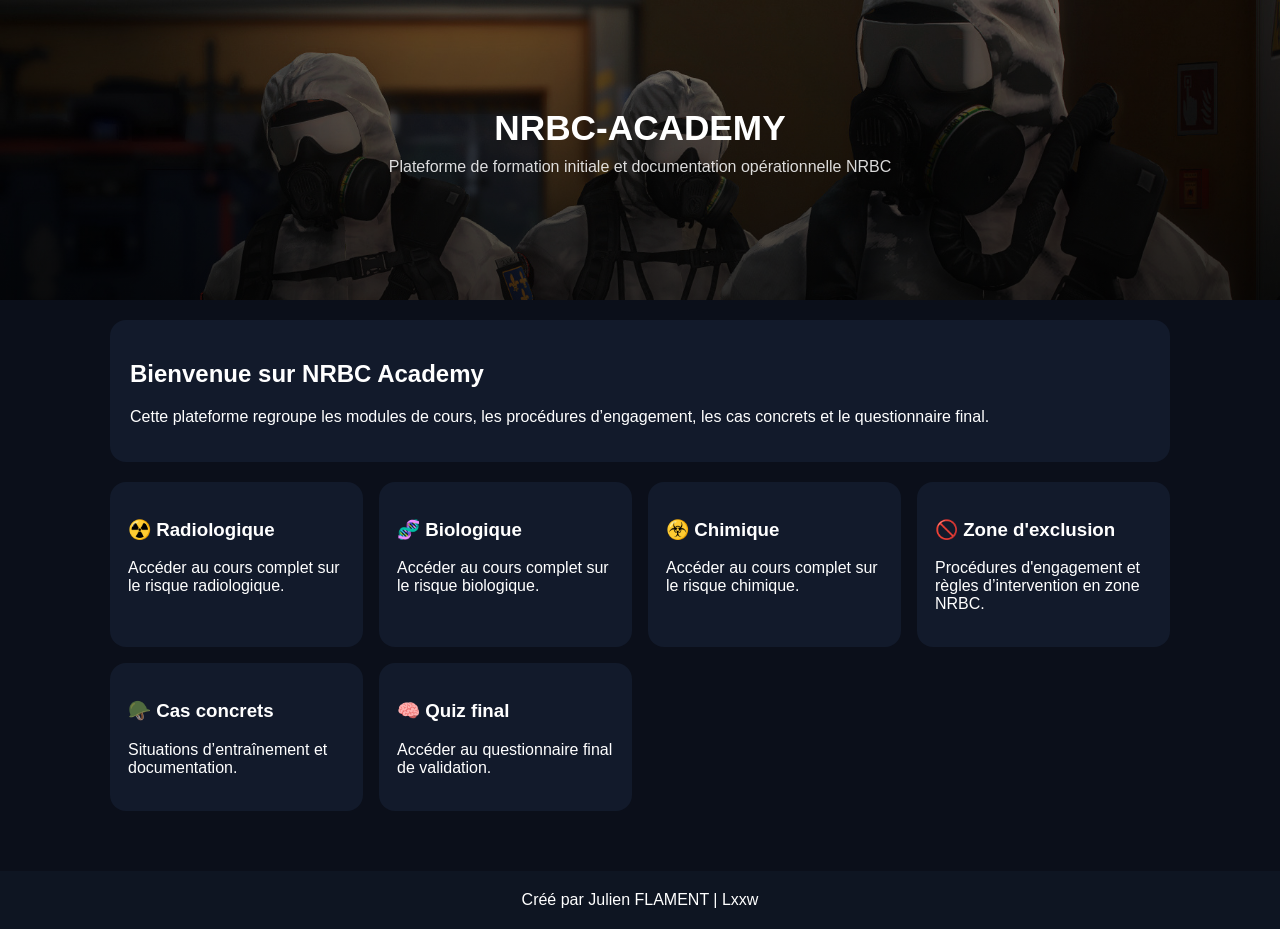
<file: index.html>
<!DOCTYPE html>
<html lang="fr">
<head>
  <meta charset="UTF-8" />
  <meta name="viewport" content="width=device-width, initial-scale=1.0" />
  <title>NRBC Academy</title>
  <link rel="stylesheet" href="style.css" />
</head>
<body>
  <header class="topbar">
    <div class="topbar-overlay">
      <h1>NRBC-ACADEMY</h1>
      <p class="topbar-subtitle">
        Plateforme de formation initiale et documentation opérationnelle NRBC
      </p>
    </div>
  </header>

  <main>
    <section class="card">
      <h2>Bienvenue sur NRBC Academy</h2>
      <p>
        Cette plateforme regroupe les modules de cours, les procédures d’engagement,
        les cas concrets et le questionnaire final.
      </p>
    </section>

    <section class="module-grid">
      <a class="module-link" href="radiologique.html" data-transition="true">
        <h3>☢️ Radiologique</h3>
        <p>Accéder au cours complet sur le risque radiologique.</p>
      </a>

      <a class="module-link" href="biologique.html" data-transition="true">
        <h3>🧬 Biologique</h3>
        <p>Accéder au cours complet sur le risque biologique.</p>
      </a>

      <a class="module-link" href="chimique.html" data-transition="true">
        <h3>☣️ Chimique</h3>
        <p>Accéder au cours complet sur le risque chimique.</p>
      </a>

      <a class="module-link" href="zone-exclusion.html" data-transition="true">
        <h3>🚫 Zone d'exclusion</h3>
        <p>Procédures d'engagement et règles d’intervention en zone NRBC.</p>
      </a>

      <a class="module-link" href="cas-concrets.html" data-transition="true">
        <h3>🪖 Cas concrets</h3>
        <p>Situations d’entraînement et documentation.</p>
      </a>

      <a class="module-link" href="quiz.html" data-transition="true">
        <h3>🧠 Quiz final</h3>
        <p>Accéder au questionnaire final de validation.</p>
      </a>
    </section>
  </main>

  <footer>
    Créé par Julien FLAMENT | Lxxw
  </footer>

  <script src="app.js"></script>
</body>
</html>
</file>
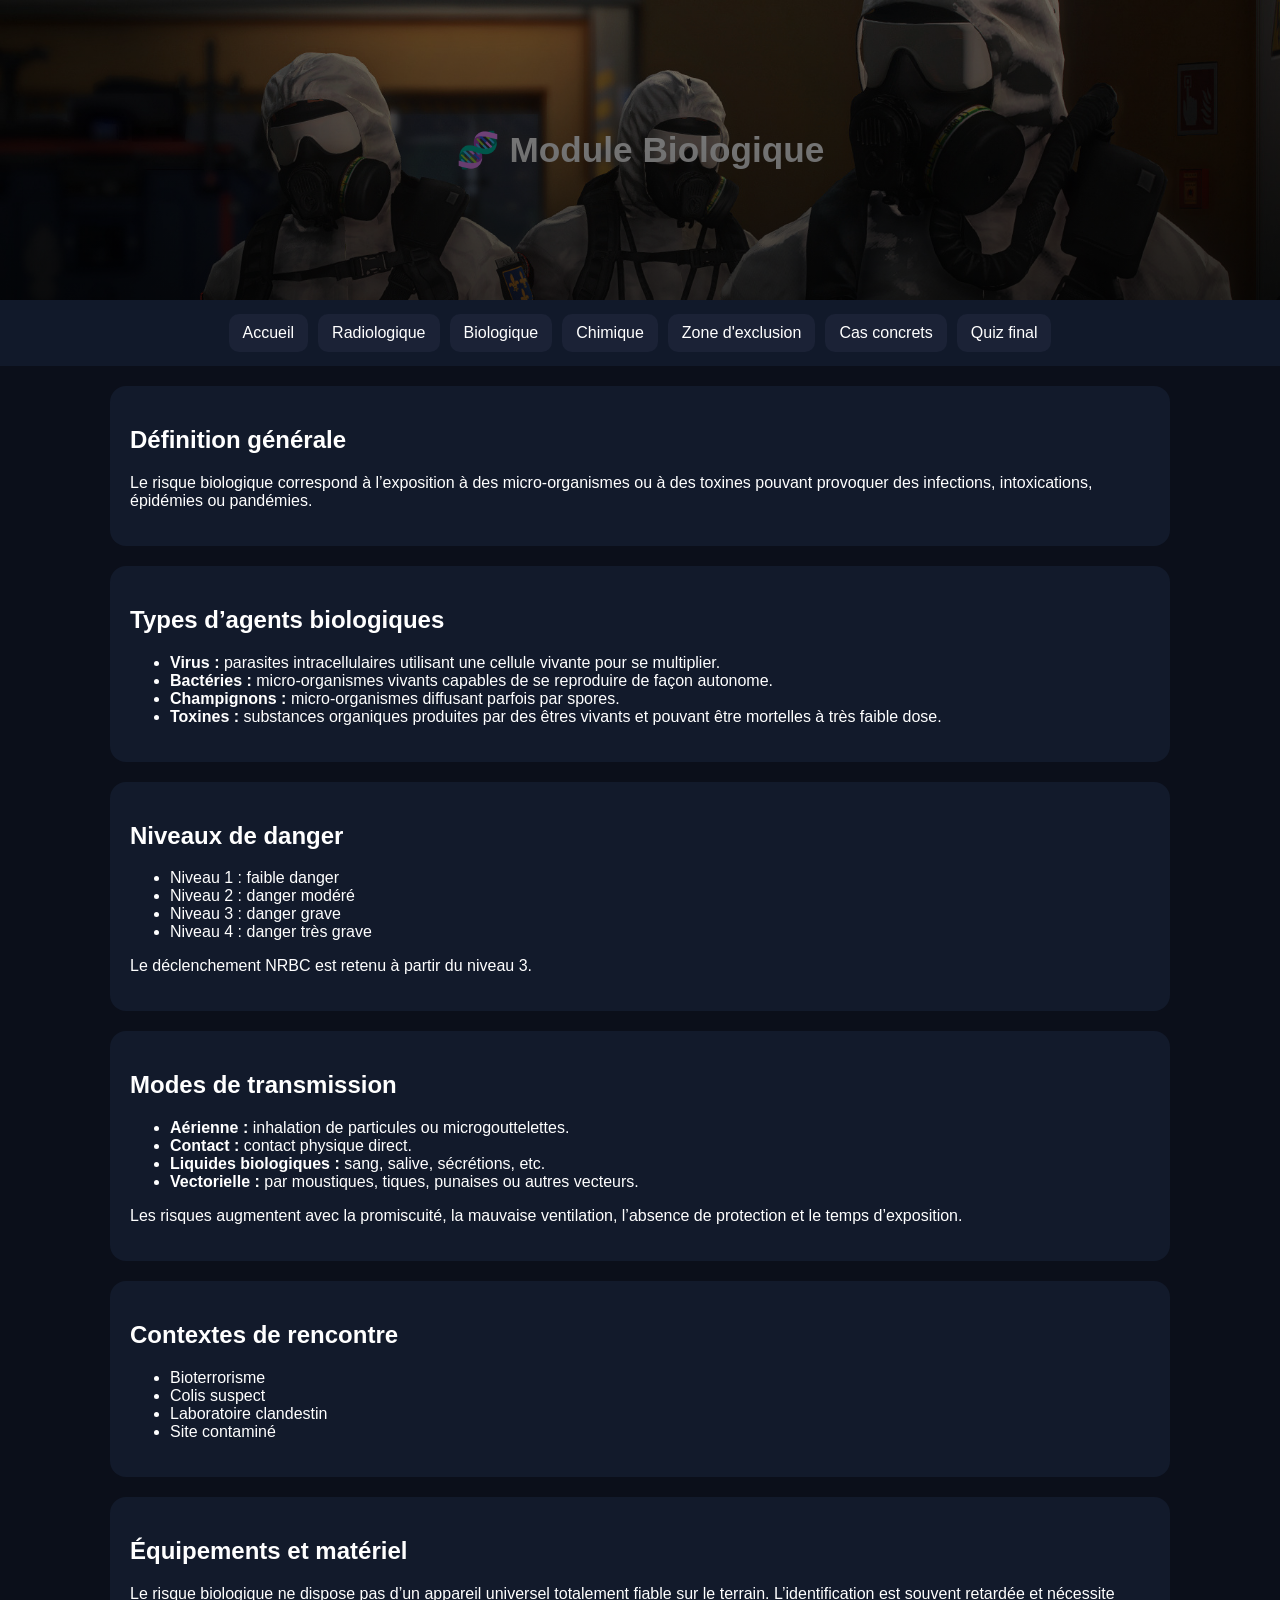
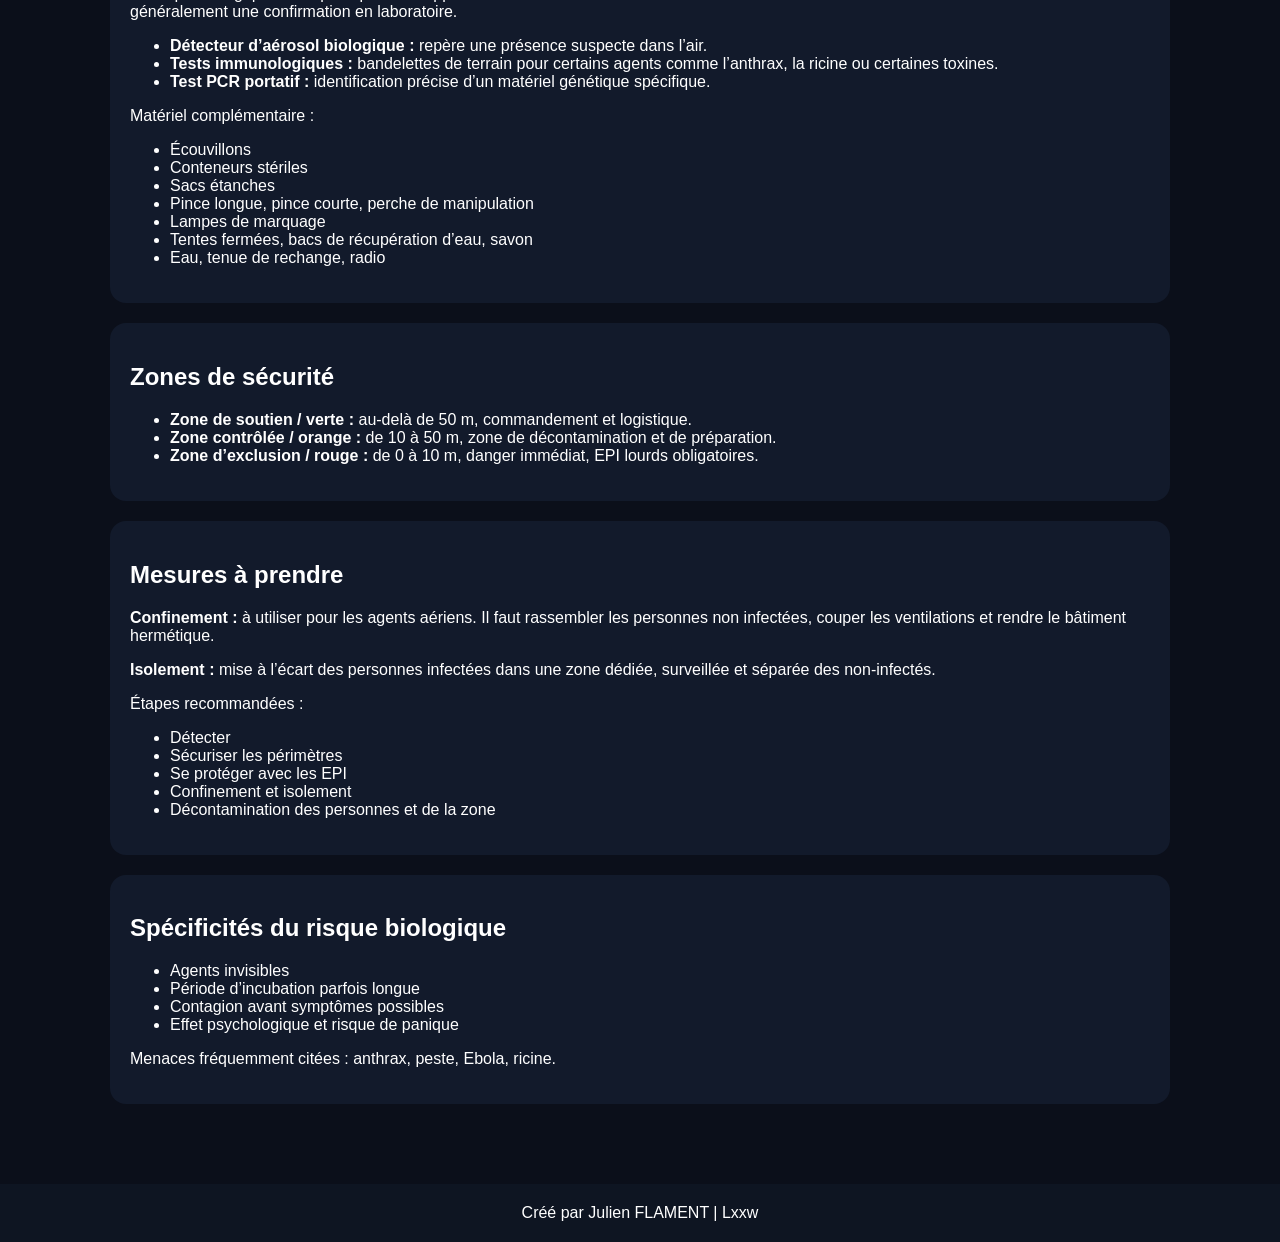
<file: biologique.html>
<!DOCTYPE html>
<html lang="fr">
<head>
  <meta charset="UTF-8" />
  <meta name="viewport" content="width=device-width, initial-scale=1.0" />
  <title>NRBC Academy - Biologique</title>
  <link rel="stylesheet" href="style.css" />
</head>
<body>
  <header class="topbar">
    <h1>🧬 Module Biologique</h1>
  </header>

  <nav>
    <a href="index.html" data-transition="true">Accueil</a>
    <a href="radiologique.html" data-transition="true">Radiologique</a>
    <a href="biologique.html" data-transition="true">Biologique</a>
    <a href="chimique.html" data-transition="true">Chimique</a>
    <a href="zone-exclusion.html" data-transition="true">Zone d'exclusion</a>
    <a href="cas-concrets.html" data-transition="true">Cas concrets</a>
    <a href="quiz.html" data-transition="true">Quiz final</a>
  </nav>

  <main>
    <section class="card lesson-section">
      <h2>Définition générale</h2>
      <p>
        Le risque biologique correspond à l’exposition à des micro-organismes ou à des toxines
        pouvant provoquer des infections, intoxications, épidémies ou pandémies.
      </p>
    </section>

    <section class="card lesson-section">
      <h2>Types d’agents biologiques</h2>
      <ul>
        <li><strong>Virus :</strong> parasites intracellulaires utilisant une cellule vivante pour se multiplier.</li>
        <li><strong>Bactéries :</strong> micro-organismes vivants capables de se reproduire de façon autonome.</li>
        <li><strong>Champignons :</strong> micro-organismes diffusant parfois par spores.</li>
        <li><strong>Toxines :</strong> substances organiques produites par des êtres vivants et pouvant être mortelles à très faible dose.</li>
      </ul>
    </section>

    <section class="card lesson-section">
      <h2>Niveaux de danger</h2>
      <ul>
        <li>Niveau 1 : faible danger</li>
        <li>Niveau 2 : danger modéré</li>
        <li>Niveau 3 : danger grave</li>
        <li>Niveau 4 : danger très grave</li>
      </ul>
      <p>Le déclenchement NRBC est retenu à partir du niveau 3.</p>
    </section>

    <section class="card lesson-section">
      <h2>Modes de transmission</h2>
      <ul>
        <li><strong>Aérienne :</strong> inhalation de particules ou microgouttelettes.</li>
        <li><strong>Contact :</strong> contact physique direct.</li>
        <li><strong>Liquides biologiques :</strong> sang, salive, sécrétions, etc.</li>
        <li><strong>Vectorielle :</strong> par moustiques, tiques, punaises ou autres vecteurs.</li>
      </ul>
      <p>
        Les risques augmentent avec la promiscuité, la mauvaise ventilation, l’absence de protection
        et le temps d’exposition.
      </p>
    </section>

    <section class="card lesson-section">
      <h2>Contextes de rencontre</h2>
      <ul>
        <li>Bioterrorisme</li>
        <li>Colis suspect</li>
        <li>Laboratoire clandestin</li>
        <li>Site contaminé</li>
      </ul>
    </section>

    <section class="card lesson-section">
      <h2>Équipements et matériel</h2>
      <p>
        Le risque biologique ne dispose pas d’un appareil universel totalement fiable sur le terrain.
        L’identification est souvent retardée et nécessite généralement une confirmation en laboratoire.
      </p>
      <ul>
        <li><strong>Détecteur d’aérosol biologique :</strong> repère une présence suspecte dans l’air.</li>
        <li><strong>Tests immunologiques :</strong> bandelettes de terrain pour certains agents comme l’anthrax, la ricine ou certaines toxines.</li>
        <li><strong>Test PCR portatif :</strong> identification précise d’un matériel génétique spécifique.</li>
      </ul>
      <p>Matériel complémentaire :</p>
      <ul>
        <li>Écouvillons</li>
        <li>Conteneurs stériles</li>
        <li>Sacs étanches</li>
        <li>Pince longue, pince courte, perche de manipulation</li>
        <li>Lampes de marquage</li>
        <li>Tentes fermées, bacs de récupération d’eau, savon</li>
        <li>Eau, tenue de rechange, radio</li>
      </ul>
    </section>

    <section class="card lesson-section">
      <h2>Zones de sécurité</h2>
      <ul>
        <li><strong>Zone de soutien / verte :</strong> au-delà de 50 m, commandement et logistique.</li>
        <li><strong>Zone contrôlée / orange :</strong> de 10 à 50 m, zone de décontamination et de préparation.</li>
        <li><strong>Zone d’exclusion / rouge :</strong> de 0 à 10 m, danger immédiat, EPI lourds obligatoires.</li>
      </ul>
    </section>

    <section class="card lesson-section">
      <h2>Mesures à prendre</h2>
      <p><strong>Confinement :</strong> à utiliser pour les agents aériens. Il faut rassembler les personnes non infectées, couper les ventilations et rendre le bâtiment hermétique.</p>
      <p><strong>Isolement :</strong> mise à l’écart des personnes infectées dans une zone dédiée, surveillée et séparée des non-infectés.</p>
      <p>Étapes recommandées :</p>
      <ul>
        <li>Détecter</li>
        <li>Sécuriser les périmètres</li>
        <li>Se protéger avec les EPI</li>
        <li>Confinement et isolement</li>
        <li>Décontamination des personnes et de la zone</li>
      </ul>
    </section>

    <section class="card lesson-section">
      <h2>Spécificités du risque biologique</h2>
      <ul>
        <li>Agents invisibles</li>
        <li>Période d’incubation parfois longue</li>
        <li>Contagion avant symptômes possibles</li>
        <li>Effet psychologique et risque de panique</li>
      </ul>
      <p>Menaces fréquemment citées : anthrax, peste, Ebola, ricine.</p>
    </section>
  </main>

  <footer>
    Créé par Julien FLAMENT | Lxxw
  </footer>

  <script src="app.js"></script>
</body>
</html>
</file>
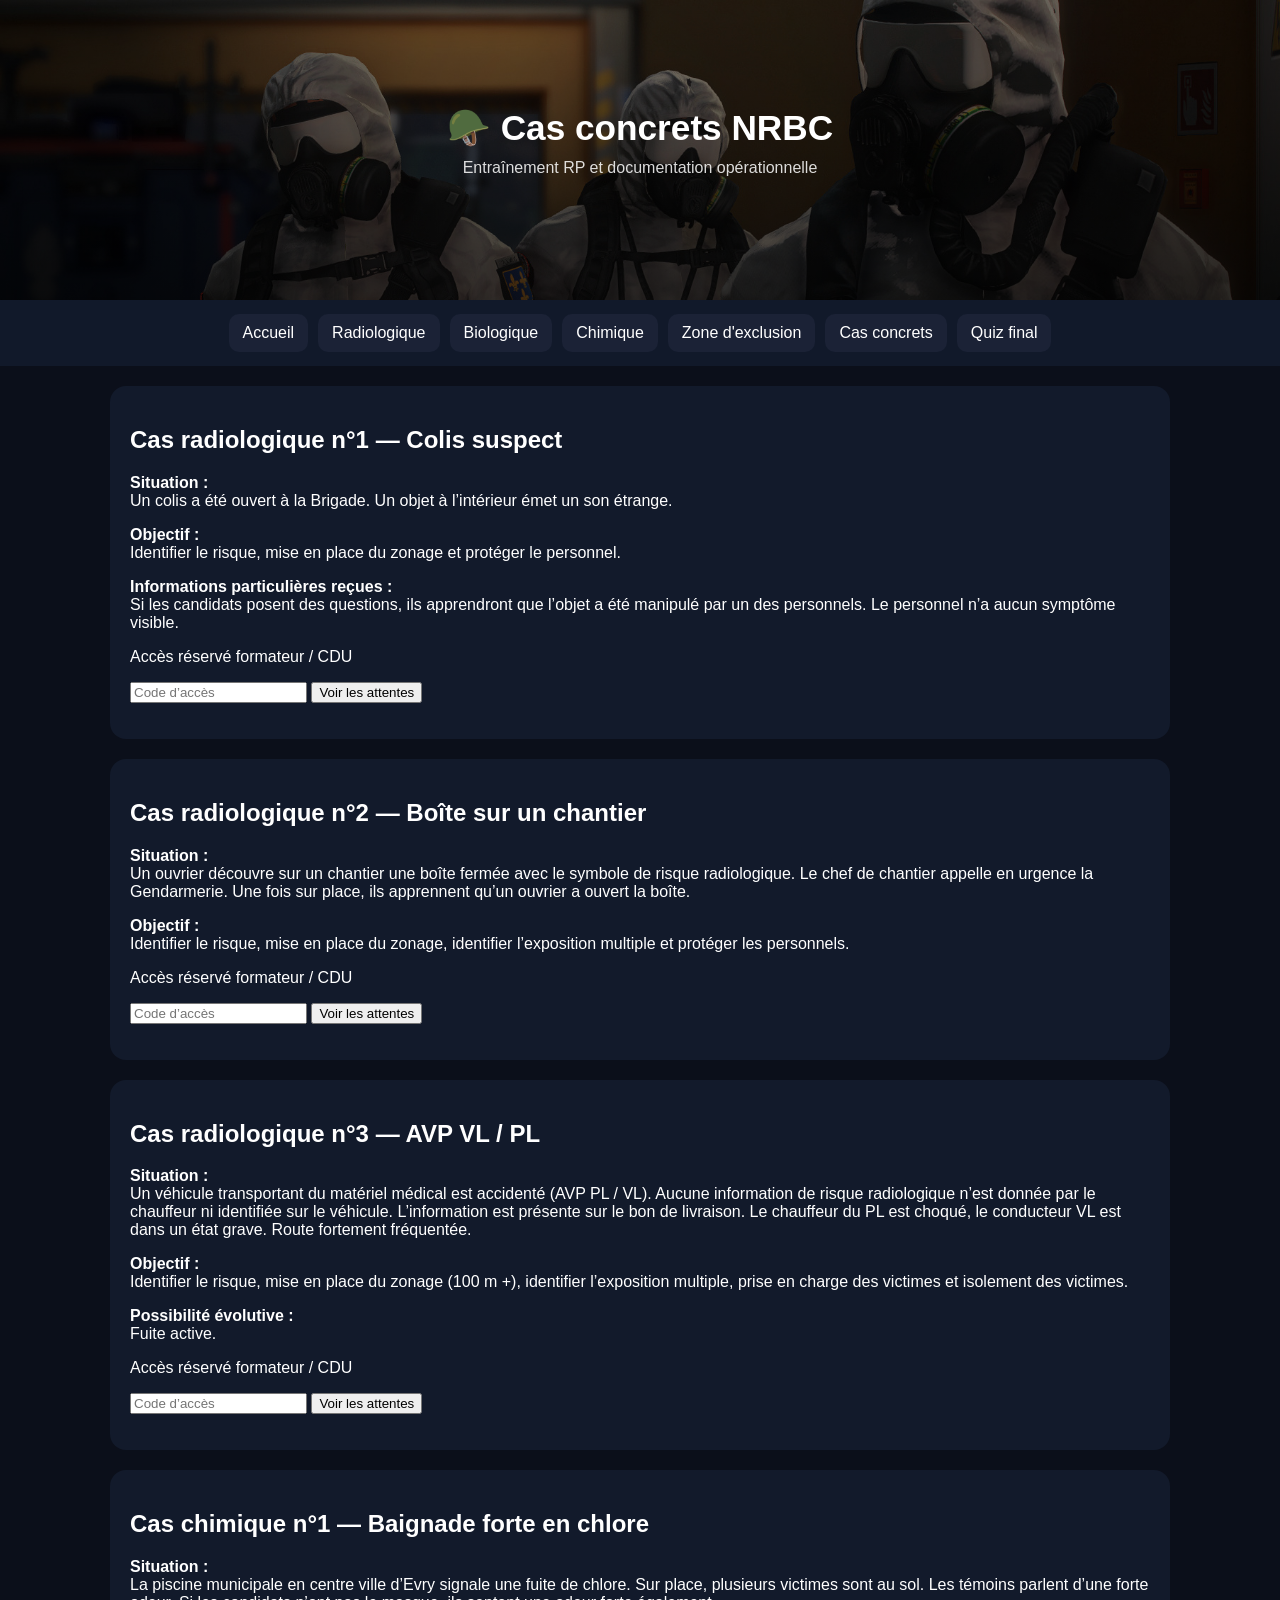
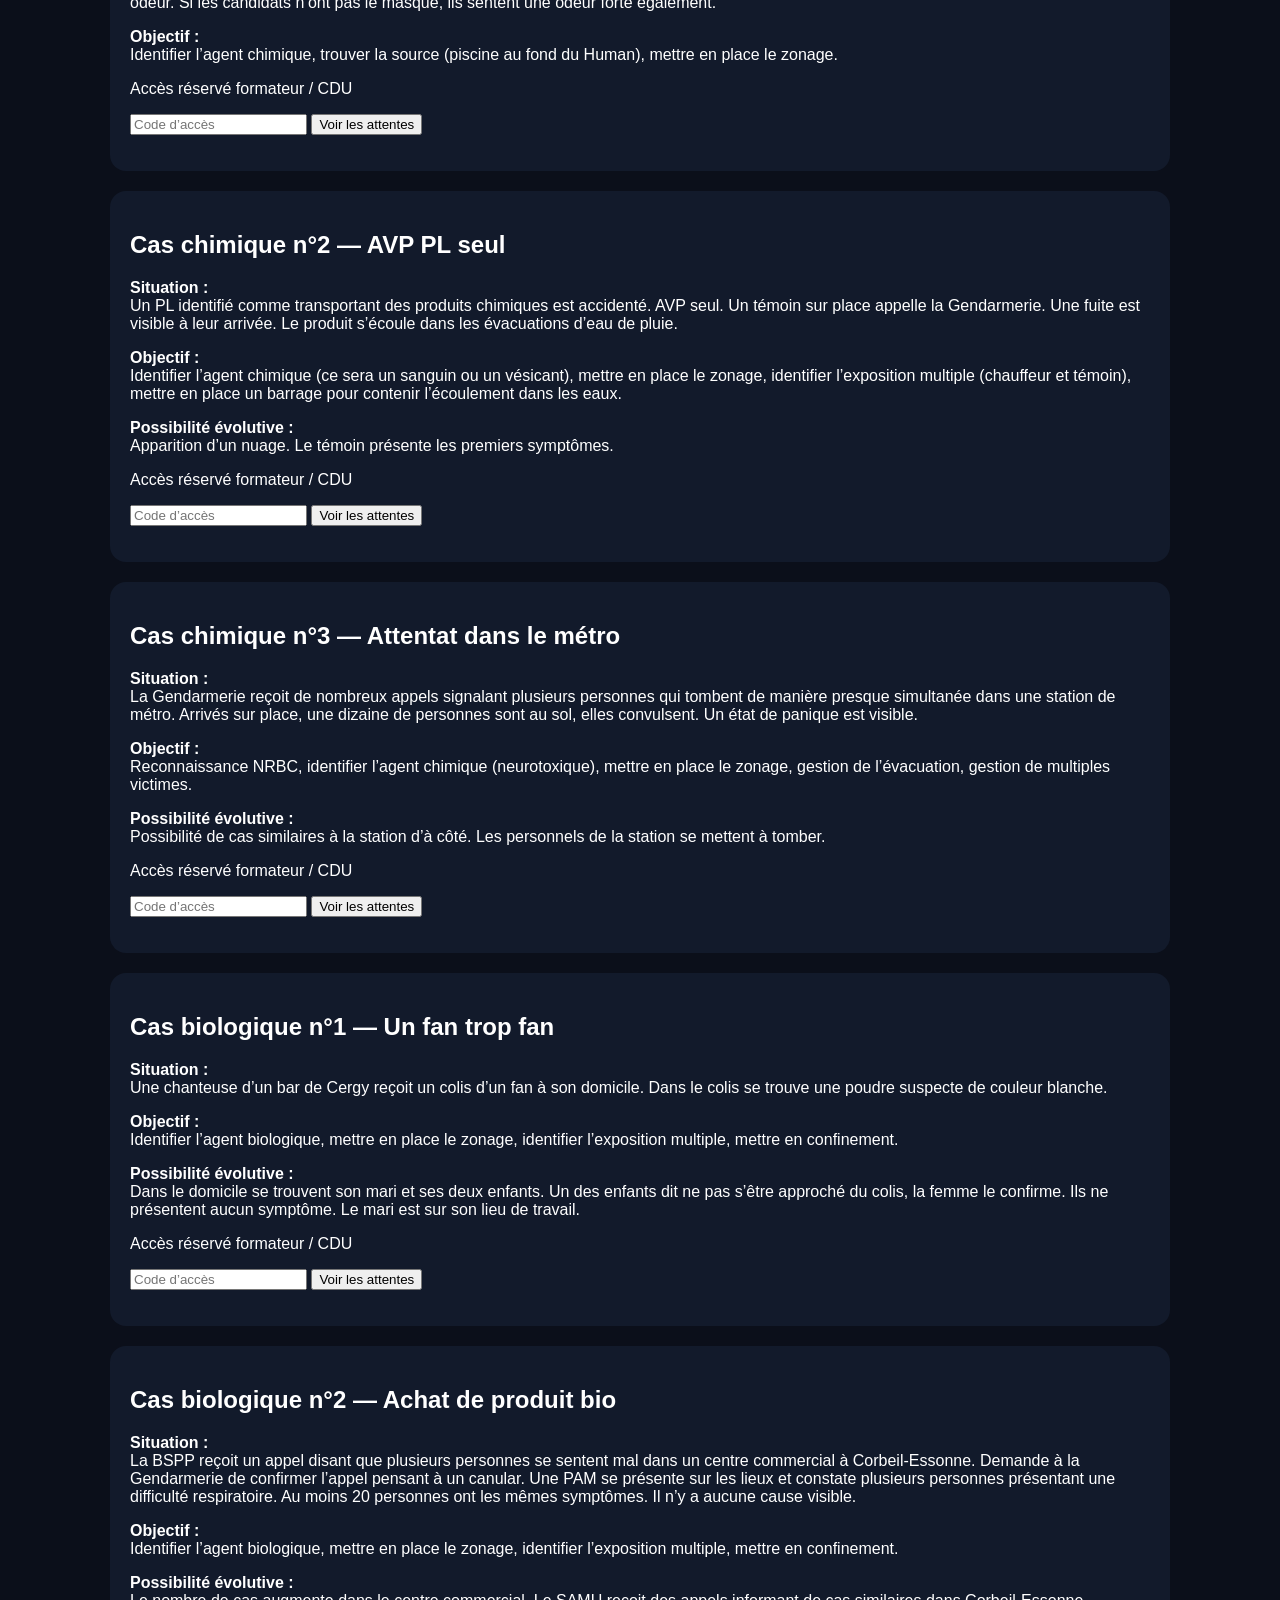
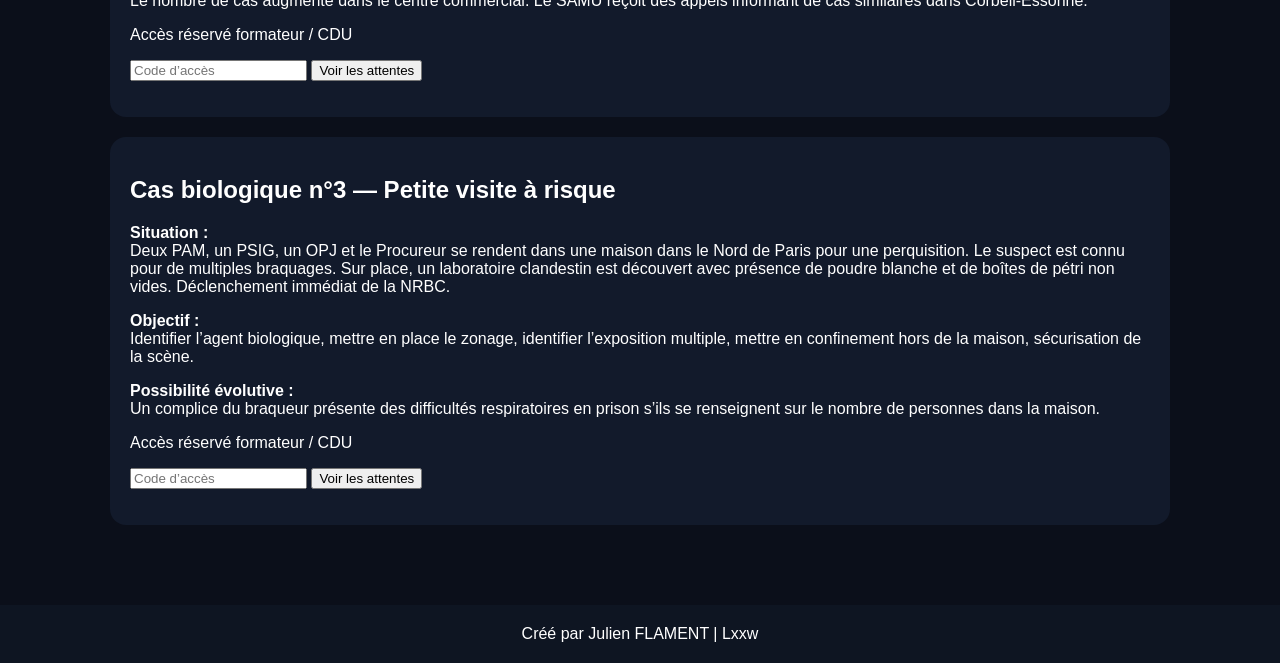
<file: cas-concrets.html>
<!DOCTYPE html>
<html lang="fr">
<head>
  <meta charset="UTF-8" />
  <meta name="viewport" content="width=device-width, initial-scale=1.0" />
  <title>NRBC Academy - Cas concrets</title>
  <link rel="stylesheet" href="style.css" />
</head>

<body>
  <header class="topbar">
    <div class="topbar-overlay">
      <h1>🪖 Cas concrets NRBC</h1>
      <p class="topbar-subtitle">Entraînement RP et documentation opérationnelle</p>
    </div>
  </header>

  <nav>
    <a href="index.html" data-transition="true">Accueil</a>
    <a href="radiologique.html" data-transition="true">Radiologique</a>
    <a href="biologique.html" data-transition="true">Biologique</a>
    <a href="chimique.html" data-transition="true">Chimique</a>
    <a href="zone-exclusion.html" data-transition="true">Zone d'exclusion</a>
    <a href="cas-concrets.html" data-transition="true">Cas concrets</a>
    <a href="quiz.html" data-transition="true">Quiz final</a>
  </nav>

  <main>

    <section class="card">
      <h2>Cas radiologique n°1 — Colis suspect</h2>

      <p><strong>Situation :</strong><br>
      Un colis a été ouvert à la Brigade. Un objet à l’intérieur émet un son étrange.</p>

      <p><strong>Objectif :</strong><br>
      Identifier le risque, mise en place du zonage et protéger le personnel.</p>

      <p><strong>Informations particulières reçues :</strong><br>
      Si les candidats posent des questions, ils apprendront que l’objet a été manipulé par un des personnels.
      Le personnel n’a aucun symptôme visible.</p>

      <div class="hidden-box">
        <p class="notice">Accès réservé formateur / CDU</p>
        <input type="password" id="code-case1" placeholder="Code d’accès">
        <button onclick="unlockExpectations('case1')">Voir les attentes</button>
        <p id="message-case1"></p>

        <div class="hidden-content" id="expectations-case1">
          <h3>Attentes</h3>
          <ul>
            <li>Isolement immédiat de l’objet</li>
            <li>Isolement du bâtiment</li>
            <li>Effectuer des relevés : radiamètre pour la pièce / contaminamètre pour l’objet</li>
            <li>Isolement des personnels</li>
            <li>Isolement à l’écart du contaminé</li>
            <li>Confinement total du bâtiment</li>
            <li>Prévenir les unités sanitaires</li>
          </ul>
        </div>
      </div>
    </section>

    <section class="card">
      <h2>Cas radiologique n°2 — Boîte sur un chantier</h2>

      <p><strong>Situation :</strong><br>
      Un ouvrier découvre sur un chantier une boîte fermée avec le symbole de risque radiologique.
      Le chef de chantier appelle en urgence la Gendarmerie. Une fois sur place, ils apprennent qu’un ouvrier a ouvert la boîte.</p>

      <p><strong>Objectif :</strong><br>
      Identifier le risque, mise en place du zonage, identifier l’exposition multiple et protéger les personnels.</p>

      <div class="hidden-box">
        <p class="notice">Accès réservé formateur / CDU</p>
        <input type="password" id="code-case2" placeholder="Code d’accès">
        <button onclick="unlockExpectations('case2')">Voir les attentes</button>
        <p id="message-case2"></p>

        <div class="hidden-content" id="expectations-case2">
          <h3>Attentes</h3>
          <ul>
            <li>Isolement immédiat de l’objet</li>
            <li>Effectuer des relevés : contaminamètre pour l’objet et les personnels</li>
            <li>Isolement des personnels</li>
            <li>Regroupement des exposés</li>
            <li>Prévenir les unités sanitaires</li>
          </ul>
        </div>
      </div>
    </section>

    <section class="card">
      <h2>Cas radiologique n°3 — AVP VL / PL</h2>

      <p><strong>Situation :</strong><br>
      Un véhicule transportant du matériel médical est accidenté (AVP PL / VL). Aucune information de risque radiologique
      n’est donnée par le chauffeur ni identifiée sur le véhicule. L’information est présente sur le bon de livraison.
      Le chauffeur du PL est choqué, le conducteur VL est dans un état grave. Route fortement fréquentée.</p>

      <p><strong>Objectif :</strong><br>
      Identifier le risque, mise en place du zonage (100 m +), identifier l’exposition multiple, prise en charge des victimes
      et isolement des victimes.</p>

      <p><strong>Possibilité évolutive :</strong><br>
      Fuite active.</p>

      <div class="hidden-box">
        <p class="notice">Accès réservé formateur / CDU</p>
        <input type="password" id="code-case3" placeholder="Code d’accès">
        <button onclick="unlockExpectations('case3')">Voir les attentes</button>
        <p id="message-case3"></p>

        <div class="hidden-content" id="expectations-case3">
          <h3>Attentes</h3>
          <ul>
            <li>Isolement immédiat du PL</li>
            <li>Effectuer des relevés : contaminamètre pour l’objet et les personnels</li>
            <li>Isolement des personnels</li>
            <li>Regroupement des exposés</li>
            <li>Prévenir les unités sanitaires</li>
            <li>Gestion d’un zonage large</li>
          </ul>
        </div>
      </div>
    </section>

    <section class="card">
      <h2>Cas chimique n°1 — Baignade forte en chlore</h2>

      <p><strong>Situation :</strong><br>
      La piscine municipale en centre ville d’Evry signale une fuite de chlore.
      Sur place, plusieurs victimes sont au sol. Les témoins parlent d’une forte odeur.
      Si les candidats n’ont pas le masque, ils sentent une odeur forte également.</p>

      <p><strong>Objectif :</strong><br>
      Identifier l’agent chimique, trouver la source (piscine au fond du Human), mettre en place le zonage.</p>

      <div class="hidden-box">
        <p class="notice">Accès réservé formateur / CDU</p>
        <input type="password" id="code-case4" placeholder="Code d’accès">
        <button onclick="unlockExpectations('case4')">Voir les attentes</button>
        <p id="message-case4"></p>

        <div class="hidden-content" id="expectations-case4">
          <h3>Attentes</h3>
          <ul>
            <li>Positionnement par rapport au vent</li>
            <li>Matériel utilisé pour les relevés : détecteur PID / détecteur multigaz / tubes colorimétriques</li>
            <li>Évacuation immédiate</li>
            <li>Regroupement des exposés</li>
            <li>Prévenir les unités sanitaires</li>
          </ul>
        </div>
      </div>
    </section>

    <section class="card">
      <h2>Cas chimique n°2 — AVP PL seul</h2>

      <p><strong>Situation :</strong><br>
      Un PL identifié comme transportant des produits chimiques est accidenté. AVP seul.
      Un témoin sur place appelle la Gendarmerie. Une fuite est visible à leur arrivée.
      Le produit s’écoule dans les évacuations d’eau de pluie.</p>

      <p><strong>Objectif :</strong><br>
      Identifier l’agent chimique (ce sera un sanguin ou un vésicant), mettre en place le zonage,
      identifier l’exposition multiple (chauffeur et témoin), mettre en place un barrage pour contenir l’écoulement dans les eaux.</p>

      <p><strong>Possibilité évolutive :</strong><br>
      Apparition d’un nuage. Le témoin présente les premiers symptômes.</p>

      <div class="hidden-box">
        <p class="notice">Accès réservé formateur / CDU</p>
        <input type="password" id="code-case5" placeholder="Code d’accès">
        <button onclick="unlockExpectations('case5')">Voir les attentes</button>
        <p id="message-case5"></p>

        <div class="hidden-content" id="expectations-case5">
          <h3>Attentes</h3>
          <ul>
            <li>Positionnement par rapport au vent</li>
            <li>Matériel utilisé pour les relevés : détecteur PID et FID / détecteur multigaz / tubes colorimétriques / détecteur CWA</li>
            <li>S’assurer que ce n’est pas une fuite d’hydrocarbure</li>
            <li>Évacuation immédiate</li>
            <li>Regroupement des exposés</li>
            <li>Prévenir les unités sanitaires</li>
            <li>Prévenir les hautes autorités pour l’évacuation dans les eaux publiques</li>
          </ul>
        </div>
      </div>
    </section>

    <section class="card">
      <h2>Cas chimique n°3 — Attentat dans le métro</h2>

      <p><strong>Situation :</strong><br>
      La Gendarmerie reçoit de nombreux appels signalant plusieurs personnes qui tombent de manière presque simultanée
      dans une station de métro. Arrivés sur place, une dizaine de personnes sont au sol, elles convulsent.
      Un état de panique est visible.</p>

      <p><strong>Objectif :</strong><br>
      Reconnaissance NRBC, identifier l’agent chimique (neurotoxique), mettre en place le zonage,
      gestion de l’évacuation, gestion de multiples victimes.</p>

      <p><strong>Possibilité évolutive :</strong><br>
      Possibilité de cas similaires à la station d’à côté. Les personnels de la station se mettent à tomber.</p>

      <div class="hidden-box">
        <p class="notice">Accès réservé formateur / CDU</p>
        <input type="password" id="code-case6" placeholder="Code d’accès">
        <button onclick="unlockExpectations('case6')">Voir les attentes</button>
        <p id="message-case6"></p>

        <div class="hidden-content" id="expectations-case6">
          <h3>Attentes</h3>
          <ul>
            <li>Matériel utilisé pour les relevés : détecteur CWA</li>
            <li>Évacuation immédiate</li>
            <li>Regroupement des exposés</li>
            <li>Prévenir les unités sanitaires</li>
            <li>Prévenir les hautes autorités</li>
          </ul>
        </div>
      </div>
    </section>

    <section class="card">
      <h2>Cas biologique n°1 — Un fan trop fan</h2>

      <p><strong>Situation :</strong><br>
      Une chanteuse d’un bar de Cergy reçoit un colis d’un fan à son domicile.
      Dans le colis se trouve une poudre suspecte de couleur blanche.</p>

      <p><strong>Objectif :</strong><br>
      Identifier l’agent biologique, mettre en place le zonage, identifier l’exposition multiple, mettre en confinement.</p>

      <p><strong>Possibilité évolutive :</strong><br>
      Dans le domicile se trouvent son mari et ses deux enfants.
      Un des enfants dit ne pas s’être approché du colis, la femme le confirme.
      Ils ne présentent aucun symptôme. Le mari est sur son lieu de travail.</p>

      <div class="hidden-box">
        <p class="notice">Accès réservé formateur / CDU</p>
        <input type="password" id="code-case7" placeholder="Code d’accès">
        <button onclick="unlockExpectations('case7')">Voir les attentes</button>
        <p id="message-case7"></p>

        <div class="hidden-content" id="expectations-case7">
          <h3>Attentes</h3>
          <ul>
            <li>Ne pas toucher</li>
            <li>Confinement</li>
            <li>Isolement des personnes dans le domicile</li>
            <li>Confinement du lieu de travail du mari par radio</li>
            <li>Regroupement des personnes exposées</li>
            <li>Prévenir les unités sanitaires</li>
          </ul>
        </div>
      </div>
    </section>

    <section class="card">
      <h2>Cas biologique n°2 — Achat de produit bio</h2>

      <p><strong>Situation :</strong><br>
      La BSPP reçoit un appel disant que plusieurs personnes se sentent mal dans un centre commercial à Corbeil-Essonne.
      Demande à la Gendarmerie de confirmer l’appel pensant à un canular.
      Une PAM se présente sur les lieux et constate plusieurs personnes présentant une difficulté respiratoire.
      Au moins 20 personnes ont les mêmes symptômes. Il n’y a aucune cause visible.</p>

      <p><strong>Objectif :</strong><br>
      Identifier l’agent biologique, mettre en place le zonage, identifier l’exposition multiple, mettre en confinement.</p>

      <p><strong>Possibilité évolutive :</strong><br>
      Le nombre de cas augmente dans le centre commercial.
      Le SAMU reçoit des appels informant de cas similaires dans Corbeil-Essonne.</p>

      <div class="hidden-box">
        <p class="notice">Accès réservé formateur / CDU</p>
        <input type="password" id="code-case8" placeholder="Code d’accès">
        <button onclick="unlockExpectations('case8')">Voir les attentes</button>
        <p id="message-case8"></p>

        <div class="hidden-content" id="expectations-case8">
          <h3>Attentes</h3>
          <ul>
            <li>Ne pas toucher</li>
            <li>Confinement</li>
            <li>Isolement des personnes dans le centre commercial</li>
            <li>Isoler la PAM primo-intervenante ailleurs</li>
            <li>Laisser les unités sanitaires gérer Corbeil-Essonne</li>
            <li>Regroupement des personnes exposées</li>
            <li>Prévenir les unités sanitaires</li>
          </ul>
        </div>
      </div>
    </section>

    <section class="card">
      <h2>Cas biologique n°3 — Petite visite à risque</h2>

      <p><strong>Situation :</strong><br>
      Deux PAM, un PSIG, un OPJ et le Procureur se rendent dans une maison dans le Nord de Paris pour une perquisition.
      Le suspect est connu pour de multiples braquages. Sur place, un laboratoire clandestin est découvert avec présence
      de poudre blanche et de boîtes de pétri non vides. Déclenchement immédiat de la NRBC.</p>

      <p><strong>Objectif :</strong><br>
      Identifier l’agent biologique, mettre en place le zonage, identifier l’exposition multiple,
      mettre en confinement hors de la maison, sécurisation de la scène.</p>

      <p><strong>Possibilité évolutive :</strong><br>
      Un complice du braqueur présente des difficultés respiratoires en prison
      s’ils se renseignent sur le nombre de personnes dans la maison.</p>

      <div class="hidden-box">
        <p class="notice">Accès réservé formateur / CDU</p>
        <input type="password" id="code-case9" placeholder="Code d’accès">
        <button onclick="unlockExpectations('case9')">Voir les attentes</button>
        <p id="message-case9"></p>

        <div class="hidden-content" id="expectations-case9">
          <h3>Attentes</h3>
          <ul>
            <li>Ne pas toucher</li>
            <li>Confinement</li>
            <li>Isolement des personnes : PAM, PSIG, OPJ et Procureur compris</li>
            <li>Protection des éléments de preuve</li>
            <li>Regroupement des personnes exposées</li>
            <li>Prévenir les unités sanitaires</li>
          </ul>
        </div>
      </div>
    </section>

  </main>

  <footer>
    Créé par Julien FLAMENT | Lxxw
  </footer>

  <script src="app.js"></script>
</body>
</html>
</file>
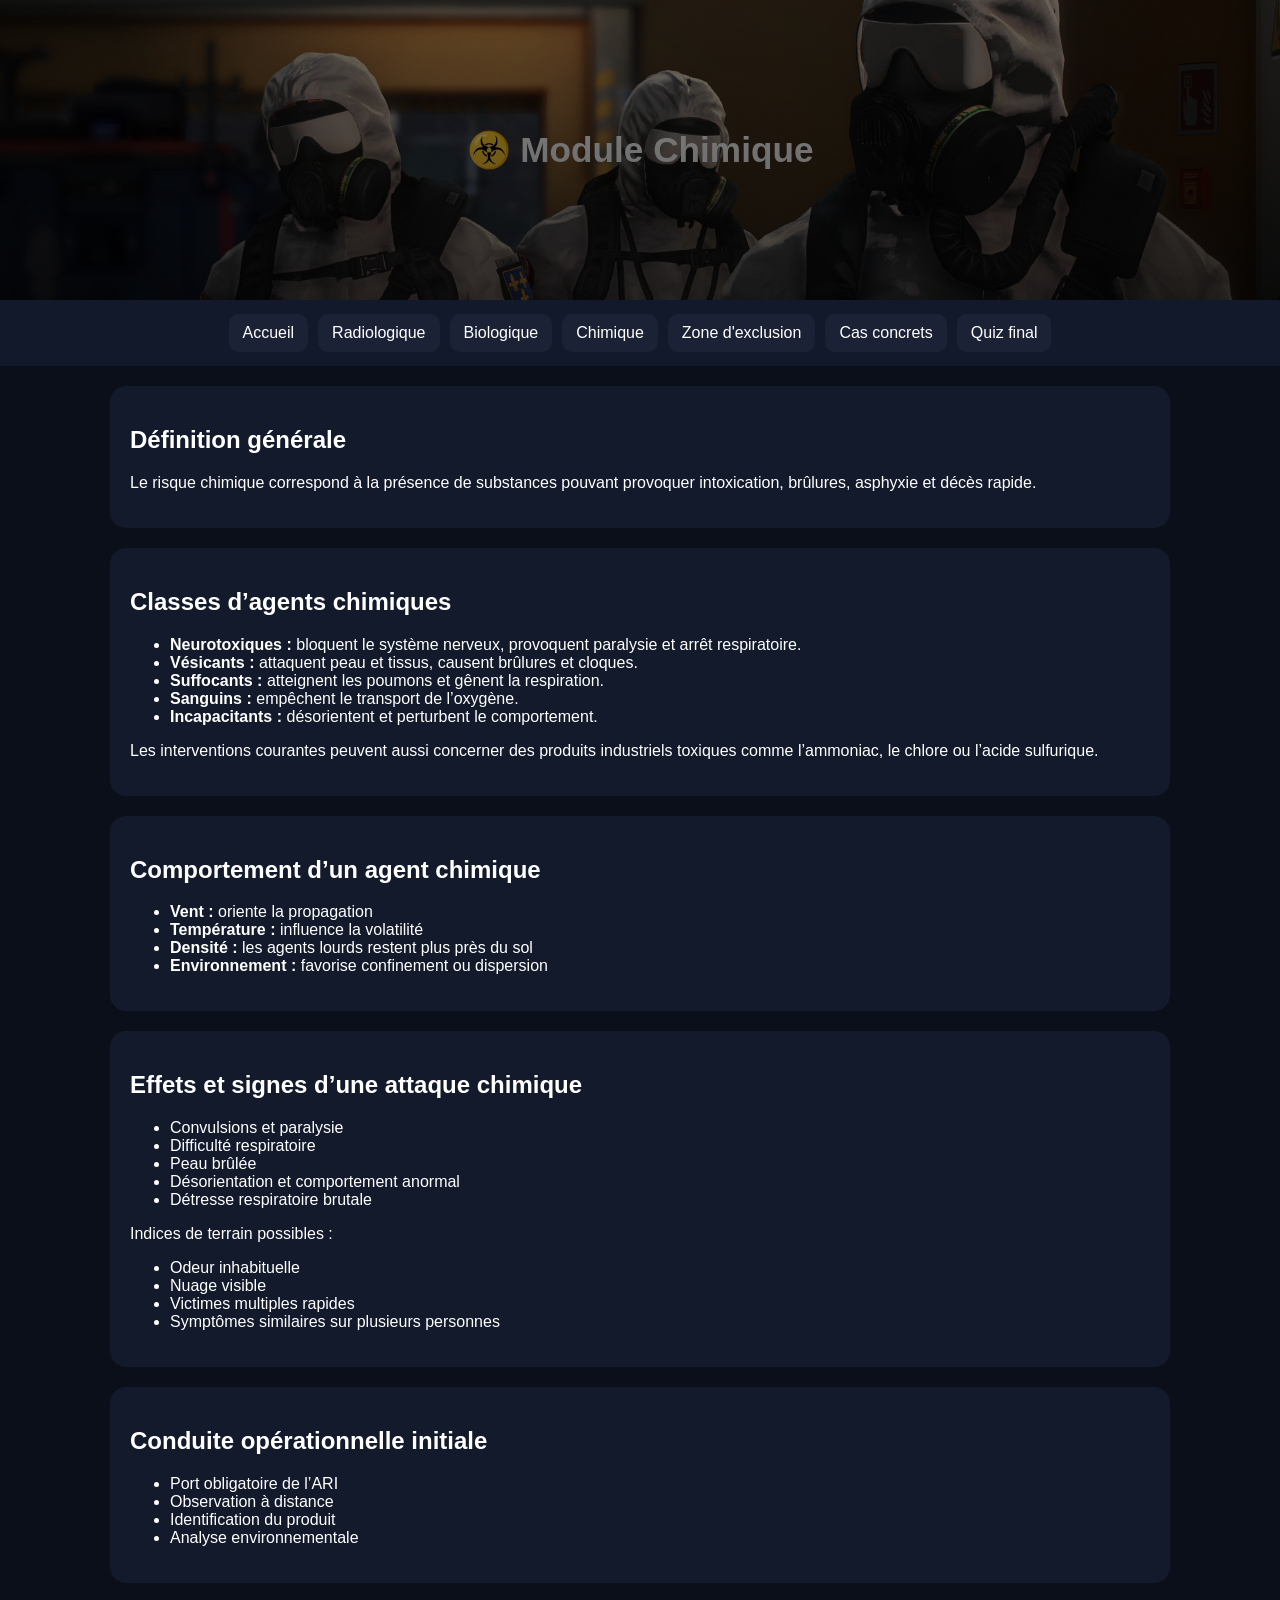
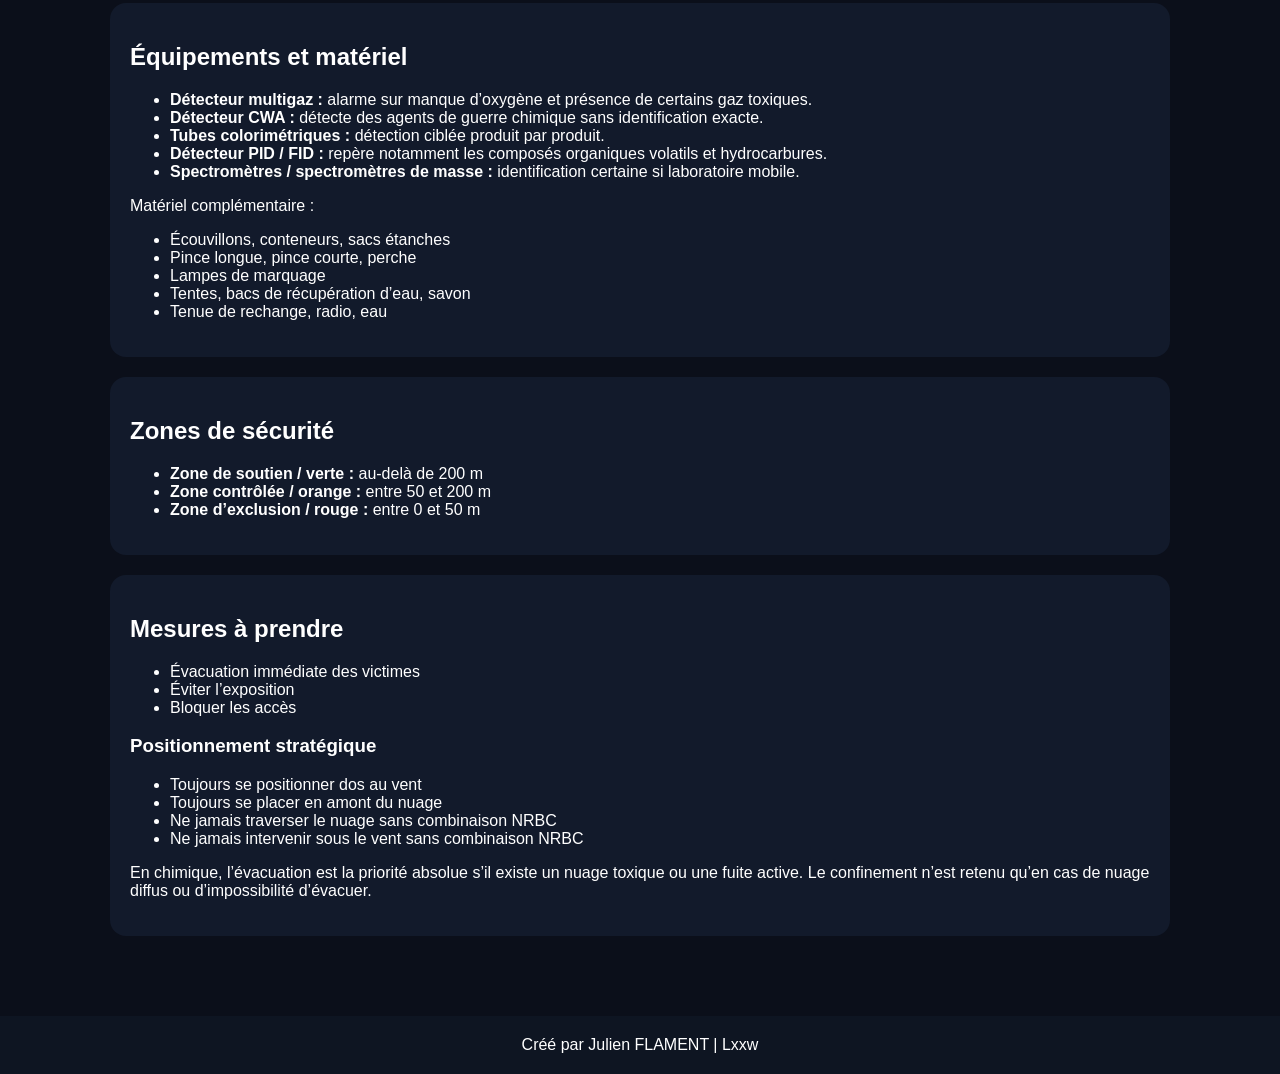
<file: chimique.html>
<!DOCTYPE html>
<html lang="fr">
<head>
  <meta charset="UTF-8" />
  <meta name="viewport" content="width=device-width, initial-scale=1.0" />
  <title>NRBC Academy - Chimique.</title>
  <link rel="stylesheet" href="style.css" />
</head>
<body>
  <header class="topbar">
    <h1>☣️ Module Chimique</h1>
  </header>

  <nav>
    <a href="index.html" data-transition="true">Accueil</a>
    <a href="radiologique.html" data-transition="true">Radiologique</a>
    <a href="biologique.html" data-transition="true">Biologique</a>
    <a href="chimique.html" data-transition="true">Chimique</a>
    <a href="zone-exclusion.html" data-transition="true">Zone d'exclusion</a>
    <a href="cas-concrets.html" data-transition="true">Cas concrets</a>
    <a href="quiz.html" data-transition="true">Quiz final</a>
  </nav>

  <main>
    <section class="card lesson-section">
      <h2>Définition générale</h2>
      <p>
        Le risque chimique correspond à la présence de substances pouvant provoquer
        intoxication, brûlures, asphyxie et décès rapide.
      </p>
    </section>

    <section class="card lesson-section">
      <h2>Classes d’agents chimiques</h2>
      <ul>
        <li><strong>Neurotoxiques :</strong> bloquent le système nerveux, provoquent paralysie et arrêt respiratoire.</li>
        <li><strong>Vésicants :</strong> attaquent peau et tissus, causent brûlures et cloques.</li>
        <li><strong>Suffocants :</strong> atteignent les poumons et gênent la respiration.</li>
        <li><strong>Sanguins :</strong> empêchent le transport de l’oxygène.</li>
        <li><strong>Incapacitants :</strong> désorientent et perturbent le comportement.</li>
      </ul>
      <p>
        Les interventions courantes peuvent aussi concerner des produits industriels toxiques
        comme l’ammoniac, le chlore ou l’acide sulfurique.
      </p>
    </section>

    <section class="card lesson-section">
      <h2>Comportement d’un agent chimique</h2>
      <ul>
        <li><strong>Vent :</strong> oriente la propagation</li>
        <li><strong>Température :</strong> influence la volatilité</li>
        <li><strong>Densité :</strong> les agents lourds restent plus près du sol</li>
        <li><strong>Environnement :</strong> favorise confinement ou dispersion</li>
      </ul>
    </section>

    <section class="card lesson-section">
      <h2>Effets et signes d’une attaque chimique</h2>
      <ul>
        <li>Convulsions et paralysie</li>
        <li>Difficulté respiratoire</li>
        <li>Peau brûlée</li>
        <li>Désorientation et comportement anormal</li>
        <li>Détresse respiratoire brutale</li>
      </ul>
      <p>Indices de terrain possibles :</p>
      <ul>
        <li>Odeur inhabituelle</li>
        <li>Nuage visible</li>
        <li>Victimes multiples rapides</li>
        <li>Symptômes similaires sur plusieurs personnes</li>
      </ul>
    </section>

    <section class="card lesson-section">
      <h2>Conduite opérationnelle initiale</h2>
      <ul>
        <li>Port obligatoire de l’ARI</li>
        <li>Observation à distance</li>
        <li>Identification du produit</li>
        <li>Analyse environnementale</li>
      </ul>
    </section>

    <section class="card lesson-section">
      <h2>Équipements et matériel</h2>
      <ul>
        <li><strong>Détecteur multigaz :</strong> alarme sur manque d’oxygène et présence de certains gaz toxiques.</li>
        <li><strong>Détecteur CWA :</strong> détecte des agents de guerre chimique sans identification exacte.</li>
        <li><strong>Tubes colorimétriques :</strong> détection ciblée produit par produit.</li>
        <li><strong>Détecteur PID / FID :</strong> repère notamment les composés organiques volatils et hydrocarbures.</li>
        <li><strong>Spectromètres / spectromètres de masse :</strong> identification certaine si laboratoire mobile.</li>
      </ul>
      <p>Matériel complémentaire :</p>
      <ul>
        <li>Écouvillons, conteneurs, sacs étanches</li>
        <li>Pince longue, pince courte, perche</li>
        <li>Lampes de marquage</li>
        <li>Tentes, bacs de récupération d’eau, savon</li>
        <li>Tenue de rechange, radio, eau</li>
      </ul>
    </section>

    <section class="card lesson-section">
      <h2>Zones de sécurité</h2>
      <ul>
        <li><strong>Zone de soutien / verte :</strong> au-delà de 200 m</li>
        <li><strong>Zone contrôlée / orange :</strong> entre 50 et 200 m</li>
        <li><strong>Zone d’exclusion / rouge :</strong> entre 0 et 50 m</li>
      </ul>
    </section>

    <section class="card lesson-section">
      <h2>Mesures à prendre</h2>
      <ul>
        <li>Évacuation immédiate des victimes</li>
        <li>Éviter l’exposition</li>
        <li>Bloquer les accès</li>
      </ul>
      <h3>Positionnement stratégique</h3>
      <ul>
        <li>Toujours se positionner dos au vent</li>
        <li>Toujours se placer en amont du nuage</li>
        <li>Ne jamais traverser le nuage sans combinaison NRBC</li>
        <li>Ne jamais intervenir sous le vent sans combinaison NRBC</li>
      </ul>
      <p>
        En chimique, l’évacuation est la priorité absolue s’il existe un nuage toxique ou une fuite active.
        Le confinement n’est retenu qu’en cas de nuage diffus ou d’impossibilité d’évacuer.
      </p>
    </section>
  </main>

  <footer>
    Créé par Julien FLAMENT | Lxxw
  </footer>

  <script src="app.js"></script>
</body>
</html>
</file>
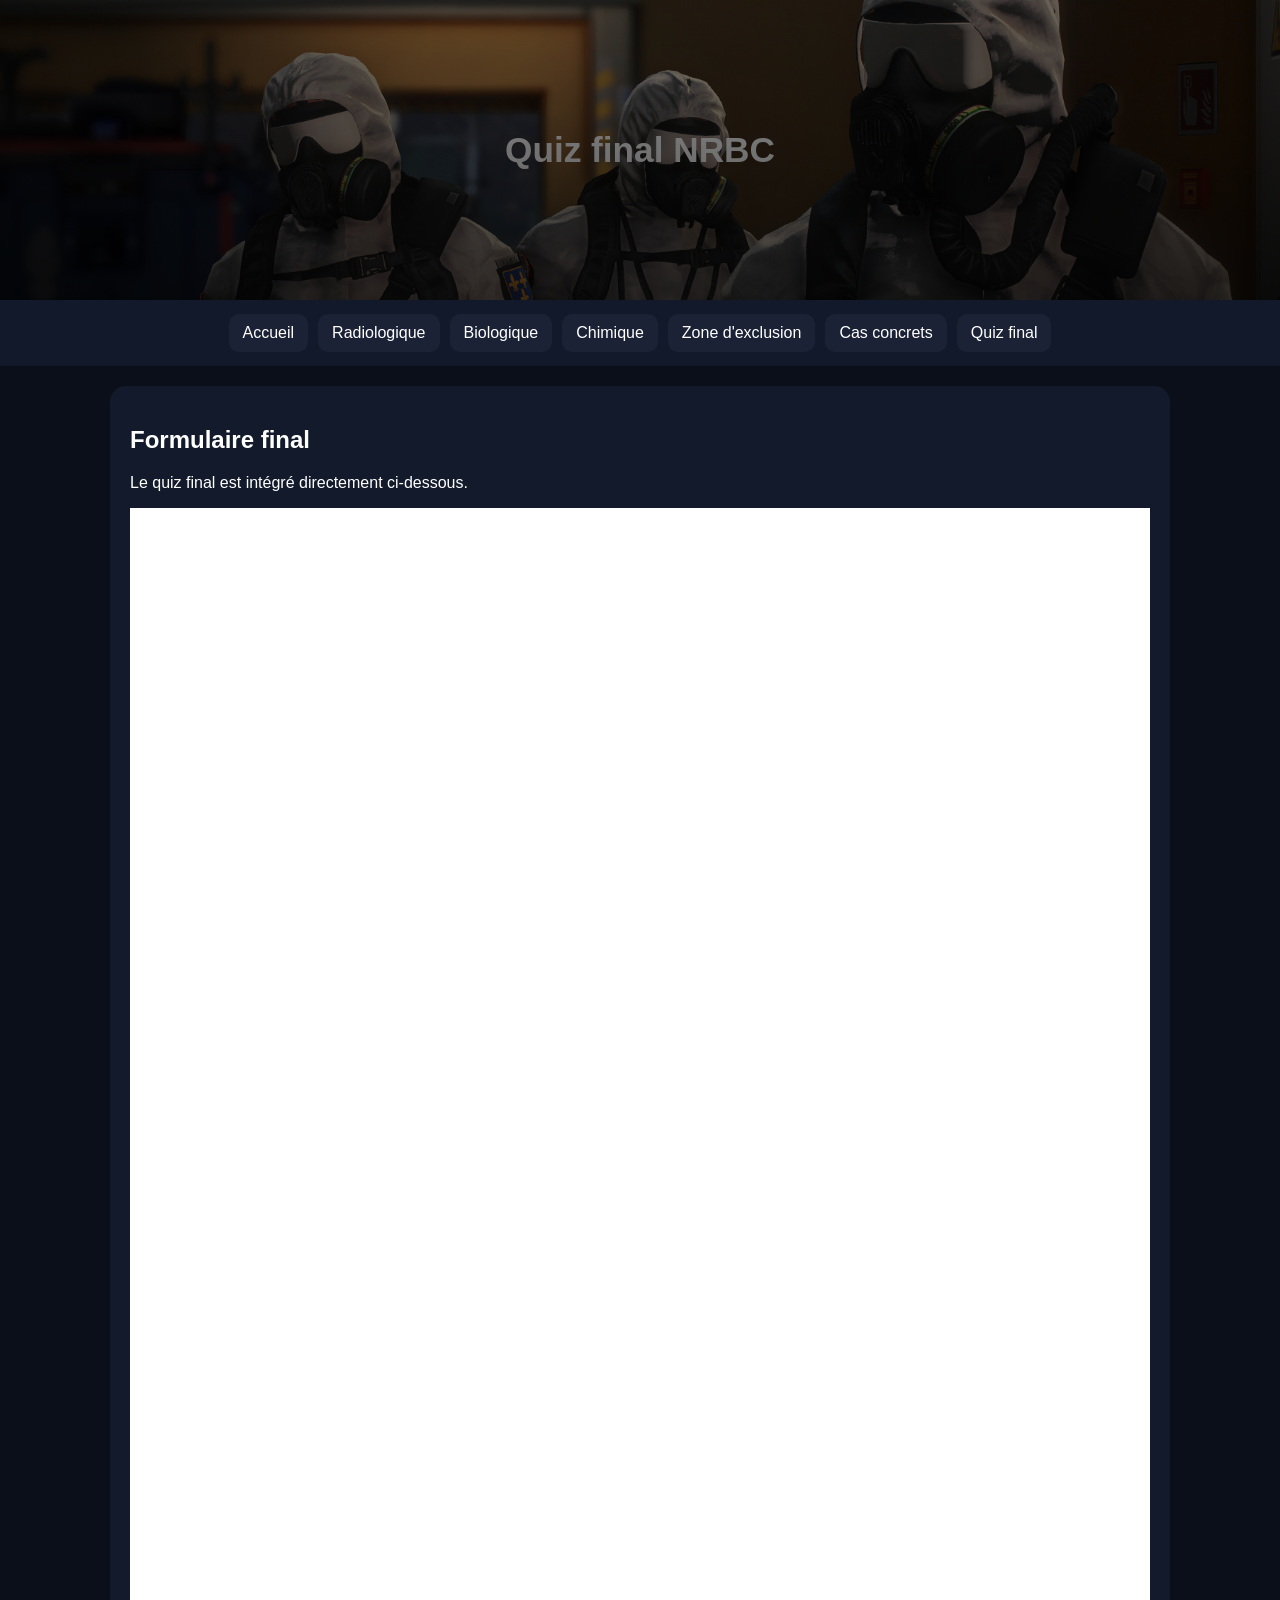
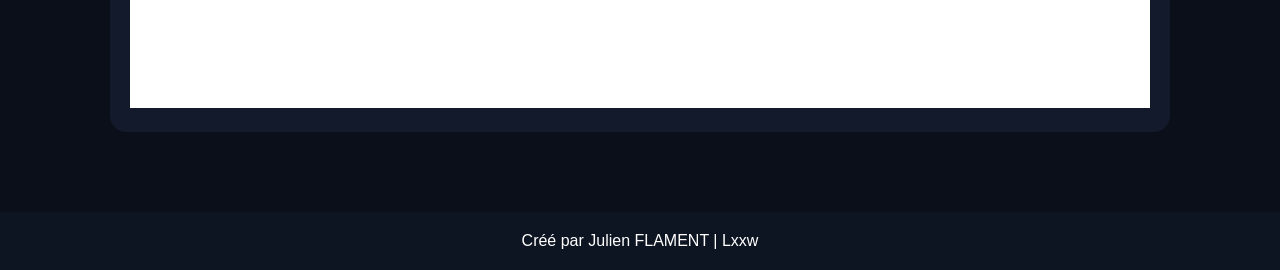
<file: quiz.html>
<!DOCTYPE html>
<html lang="fr">
<head>
  <meta charset="UTF-8" />
  <meta name="viewport" content="width=device-width, initial-scale=1.0" />
  <title>NRBC Academy - Quiz final</title>
  <link rel="stylesheet" href="style.css" />
</head>
<body>
  <header class="topbar">
    <h1> Quiz final NRBC</h1>
  </header>

  <nav>
    <a href="index.html" data-transition="true">Accueil</a>
    <a href="radiologique.html" data-transition="true">Radiologique</a>
    <a href="biologique.html" data-transition="true">Biologique</a>
    <a href="chimique.html" data-transition="true">Chimique</a>
    <a href="zone-exclusion.html" data-transition="true">Zone d'exclusion</a>
    <a href="cas-concrets.html" data-transition="true">Cas concrets</a>
    <a href="quiz.html" data-transition="true">Quiz final</a>
  </nav>

  <main>
    <section class="card">
      <h2>Formulaire final</h2>
      <p>Le quiz final est intégré directement ci-dessous.</p>

      <iframe
        class="forms-frame"
        src="https://docs.google.com/forms/d/e/1FAIpQLSfk_Okg5ppR0eUr0vc2HPlmnpUahJNIVg9UPlG3OlXRtubk_A/viewform?embedded=true"
        loading="lazy">
        Chargement…
      </iframe>
    </section>
  </main>

  <footer>
    Créé par Julien FLAMENT | Lxxw
  </footer>

  <script src="app.js"></script>
</body>
</html>
</file>
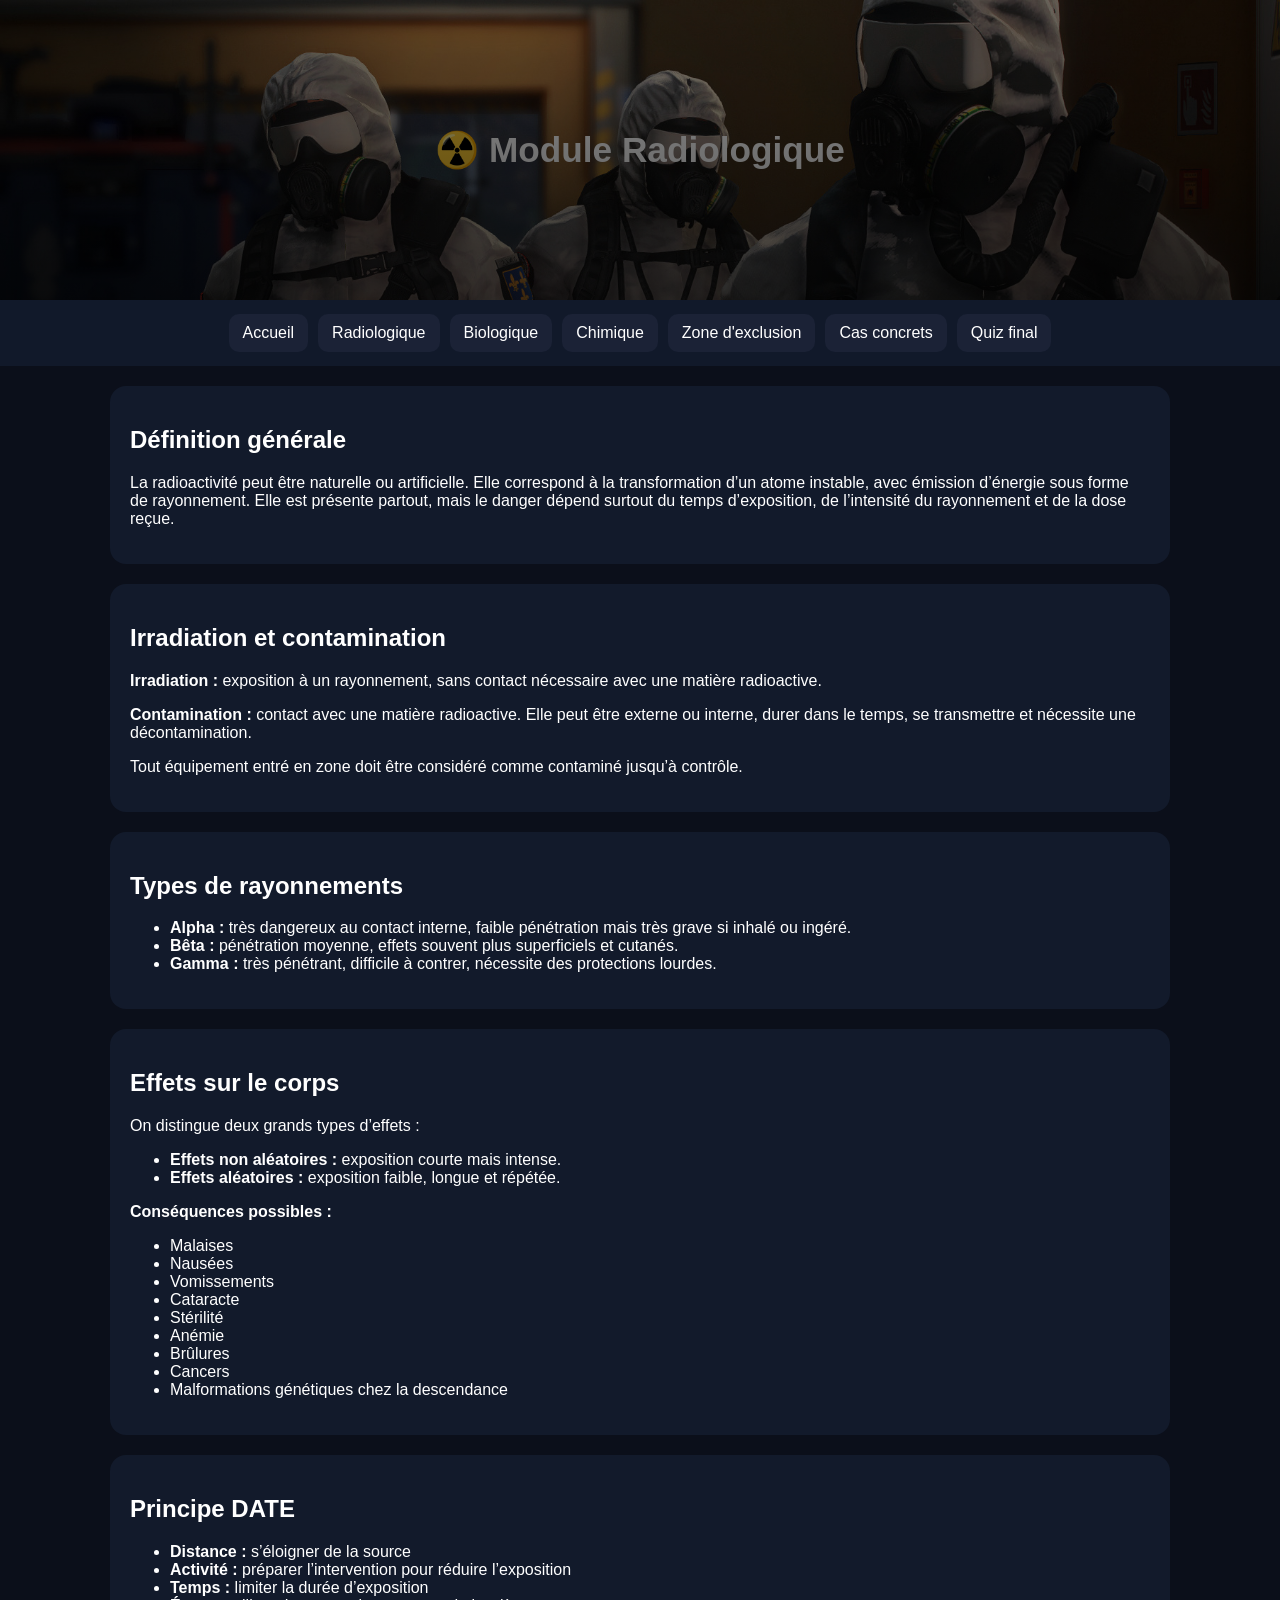
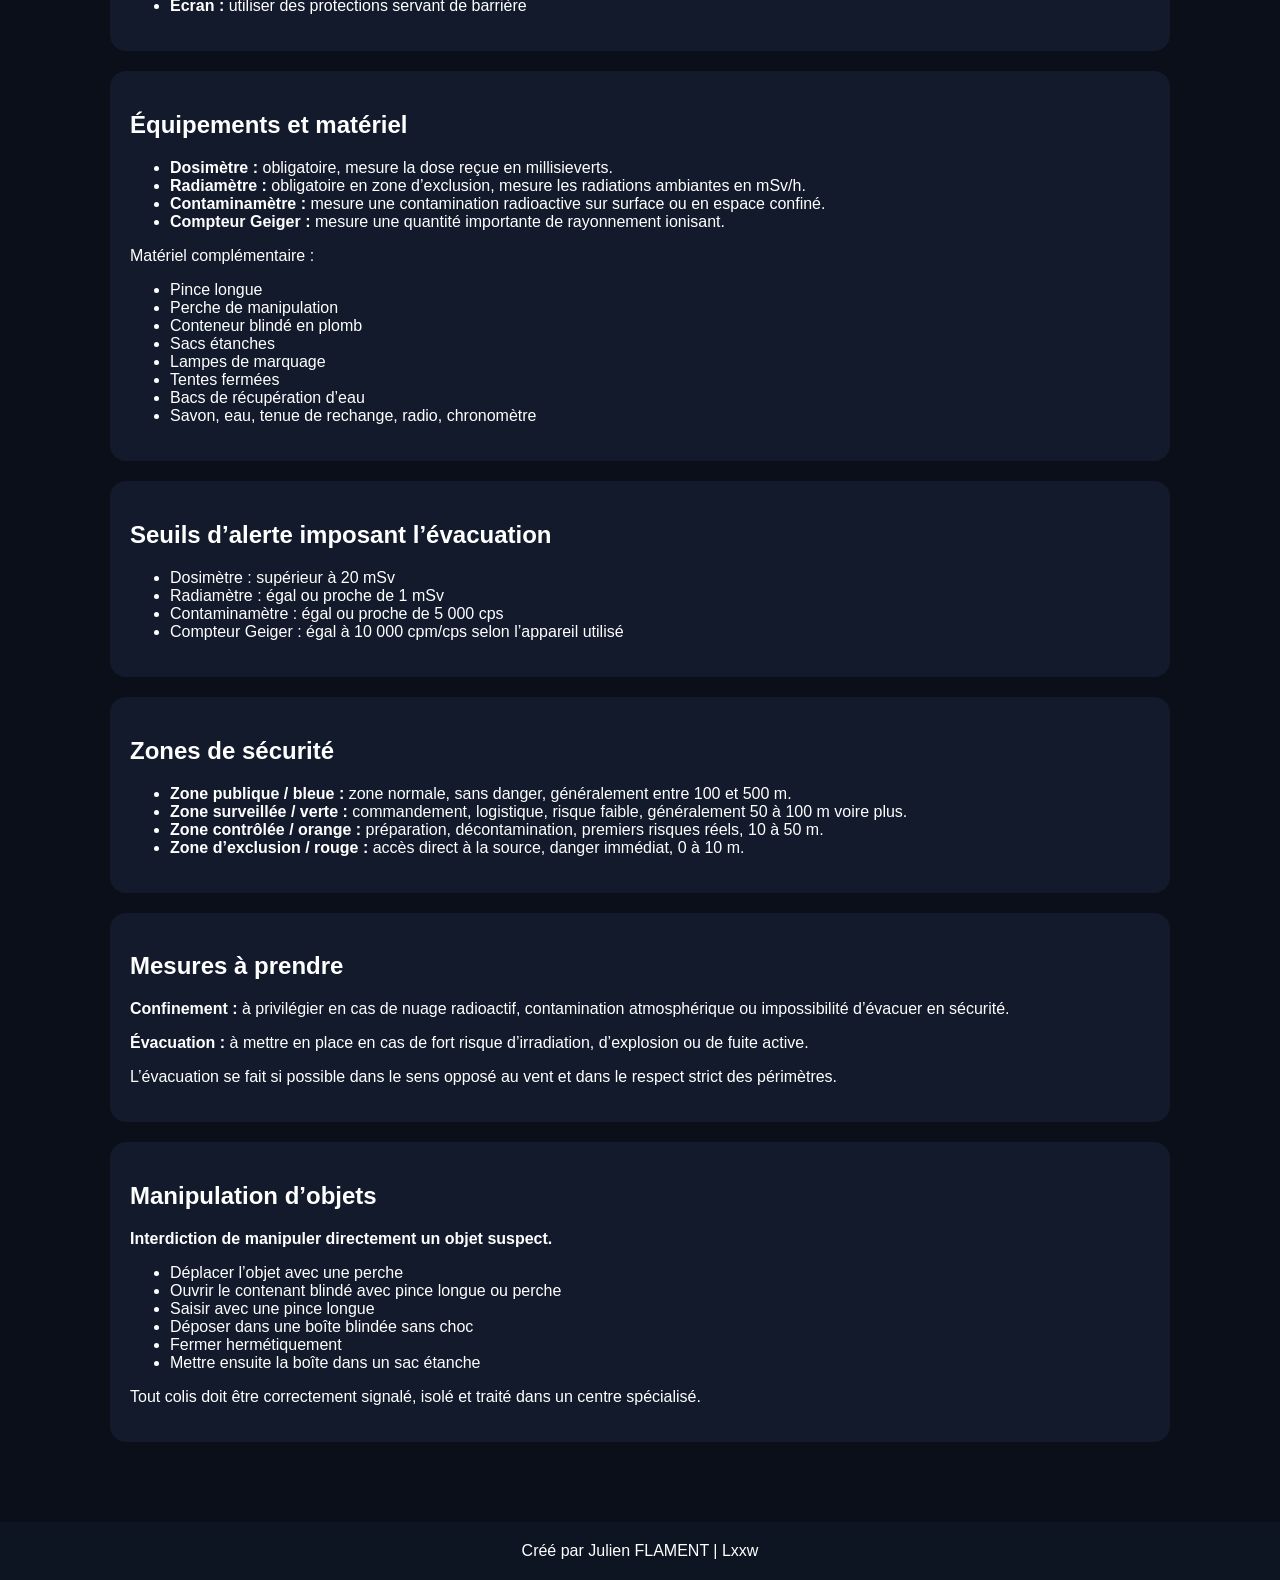
<file: radiologique.html>
<!DOCTYPE html>
<html lang="fr">
<head>
  <meta charset="UTF-8" />
  <meta name="viewport" content="width=device-width, initial-scale=1.0" />
  <title>NRBC Academy - Radiologique</title>
  <link rel="stylesheet" href="style.css" />
</head>
<body>
  <header class="topbar">
    <h1>☢️ Module Radiologique</h1>
  </header>

  <nav>
    <a href="index.html" data-transition="true">Accueil</a>
    <a href="radiologique.html" data-transition="true">Radiologique</a>
    <a href="biologique.html" data-transition="true">Biologique</a>
    <a href="chimique.html" data-transition="true">Chimique</a>
    <a href="zone-exclusion.html" data-transition="true">Zone d'exclusion</a>
    <a href="cas-concrets.html" data-transition="true">Cas concrets</a>
    <a href="quiz.html" data-transition="true">Quiz final</a>
  </nav>

  <main>
    <section class="card lesson-section">
      <h2>Définition générale</h2>
      <p>
        La radioactivité peut être naturelle ou artificielle. Elle correspond à la transformation
        d’un atome instable, avec émission d’énergie sous forme de rayonnement.
        Elle est présente partout, mais le danger dépend surtout du temps d’exposition,
        de l’intensité du rayonnement et de la dose reçue.
      </p>
    </section>

    <section class="card lesson-section">
      <h2>Irradiation et contamination</h2>
      <p>
        <strong>Irradiation :</strong> exposition à un rayonnement, sans contact nécessaire avec une matière radioactive.
      </p>
      <p>
        <strong>Contamination :</strong> contact avec une matière radioactive. Elle peut être externe ou interne,
        durer dans le temps, se transmettre et nécessite une décontamination.
      </p>
      <p>
        Tout équipement entré en zone doit être considéré comme contaminé jusqu’à contrôle.
      </p>
    </section>

    <section class="card lesson-section">
      <h2>Types de rayonnements</h2>
      <ul>
        <li><strong>Alpha :</strong> très dangereux au contact interne, faible pénétration mais très grave si inhalé ou ingéré.</li>
        <li><strong>Bêta :</strong> pénétration moyenne, effets souvent plus superficiels et cutanés.</li>
        <li><strong>Gamma :</strong> très pénétrant, difficile à contrer, nécessite des protections lourdes.</li>
      </ul>
    </section>

    <section class="card lesson-section">
      <h2>Effets sur le corps</h2>
      <p>On distingue deux grands types d’effets :</p>
      <ul>
        <li><strong>Effets non aléatoires :</strong> exposition courte mais intense.</li>
        <li><strong>Effets aléatoires :</strong> exposition faible, longue et répétée.</li>
      </ul>
      <p><strong>Conséquences possibles :</strong></p>
      <ul>
        <li>Malaises</li>
        <li>Nausées</li>
        <li>Vomissements</li>
        <li>Cataracte</li>
        <li>Stérilité</li>
        <li>Anémie</li>
        <li>Brûlures</li>
        <li>Cancers</li>
        <li>Malformations génétiques chez la descendance</li>
      </ul>
    </section>

    <section class="card lesson-section">
      <h2>Principe DATE</h2>
      <ul>
        <li><strong>Distance :</strong> s’éloigner de la source</li>
        <li><strong>Activité :</strong> préparer l’intervention pour réduire l’exposition</li>
        <li><strong>Temps :</strong> limiter la durée d’exposition</li>
        <li><strong>Écran :</strong> utiliser des protections servant de barrière</li>
      </ul>
    </section>

    <section class="card lesson-section">
      <h2>Équipements et matériel</h2>
      <ul>
        <li><strong>Dosimètre :</strong> obligatoire, mesure la dose reçue en millisieverts.</li>
        <li><strong>Radiamètre :</strong> obligatoire en zone d’exclusion, mesure les radiations ambiantes en mSv/h.</li>
        <li><strong>Contaminamètre :</strong> mesure une contamination radioactive sur surface ou en espace confiné.</li>
        <li><strong>Compteur Geiger :</strong> mesure une quantité importante de rayonnement ionisant.</li>
      </ul>
      <p>Matériel complémentaire :</p>
      <ul>
        <li>Pince longue</li>
        <li>Perche de manipulation</li>
        <li>Conteneur blindé en plomb</li>
        <li>Sacs étanches</li>
        <li>Lampes de marquage</li>
        <li>Tentes fermées</li>
        <li>Bacs de récupération d’eau</li>
        <li>Savon, eau, tenue de rechange, radio, chronomètre</li>
      </ul>
    </section>

    <section class="card lesson-section">
      <h2>Seuils d’alerte imposant l’évacuation</h2>
      <ul>
        <li>Dosimètre : supérieur à 20 mSv</li>
        <li>Radiamètre : égal ou proche de 1 mSv</li>
        <li>Contaminamètre : égal ou proche de 5 000 cps</li>
        <li>Compteur Geiger : égal à 10 000 cpm/cps selon l’appareil utilisé</li>
      </ul>
    </section>

    <section class="card lesson-section">
      <h2>Zones de sécurité</h2>
      <ul>
        <li><strong>Zone publique / bleue :</strong> zone normale, sans danger, généralement entre 100 et 500 m.</li>
        <li><strong>Zone surveillée / verte :</strong> commandement, logistique, risque faible, généralement 50 à 100 m voire plus.</li>
        <li><strong>Zone contrôlée / orange :</strong> préparation, décontamination, premiers risques réels, 10 à 50 m.</li>
        <li><strong>Zone d’exclusion / rouge :</strong> accès direct à la source, danger immédiat, 0 à 10 m.</li>
      </ul>
    </section>

    <section class="card lesson-section">
      <h2>Mesures à prendre</h2>
      <p><strong>Confinement :</strong> à privilégier en cas de nuage radioactif, contamination atmosphérique ou impossibilité d’évacuer en sécurité.</p>
      <p><strong>Évacuation :</strong> à mettre en place en cas de fort risque d’irradiation, d’explosion ou de fuite active.</p>
      <p>
        L’évacuation se fait si possible dans le sens opposé au vent et dans le respect strict des périmètres.
      </p>
    </section>

    <section class="card lesson-section">
      <h2>Manipulation d’objets</h2>
      <p><strong>Interdiction de manipuler directement un objet suspect.</strong></p>
      <ul>
        <li>Déplacer l’objet avec une perche</li>
        <li>Ouvrir le contenant blindé avec pince longue ou perche</li>
        <li>Saisir avec une pince longue</li>
        <li>Déposer dans une boîte blindée sans choc</li>
        <li>Fermer hermétiquement</li>
        <li>Mettre ensuite la boîte dans un sac étanche</li>
      </ul>
      <p>
        Tout colis doit être correctement signalé, isolé et traité dans un centre spécialisé.
      </p>
    </section>
  </main>

  <footer>
    Créé par Julien FLAMENT | Lxxw
  </footer>

  <script src="app.js"></script>
</body>
</html>
</file>
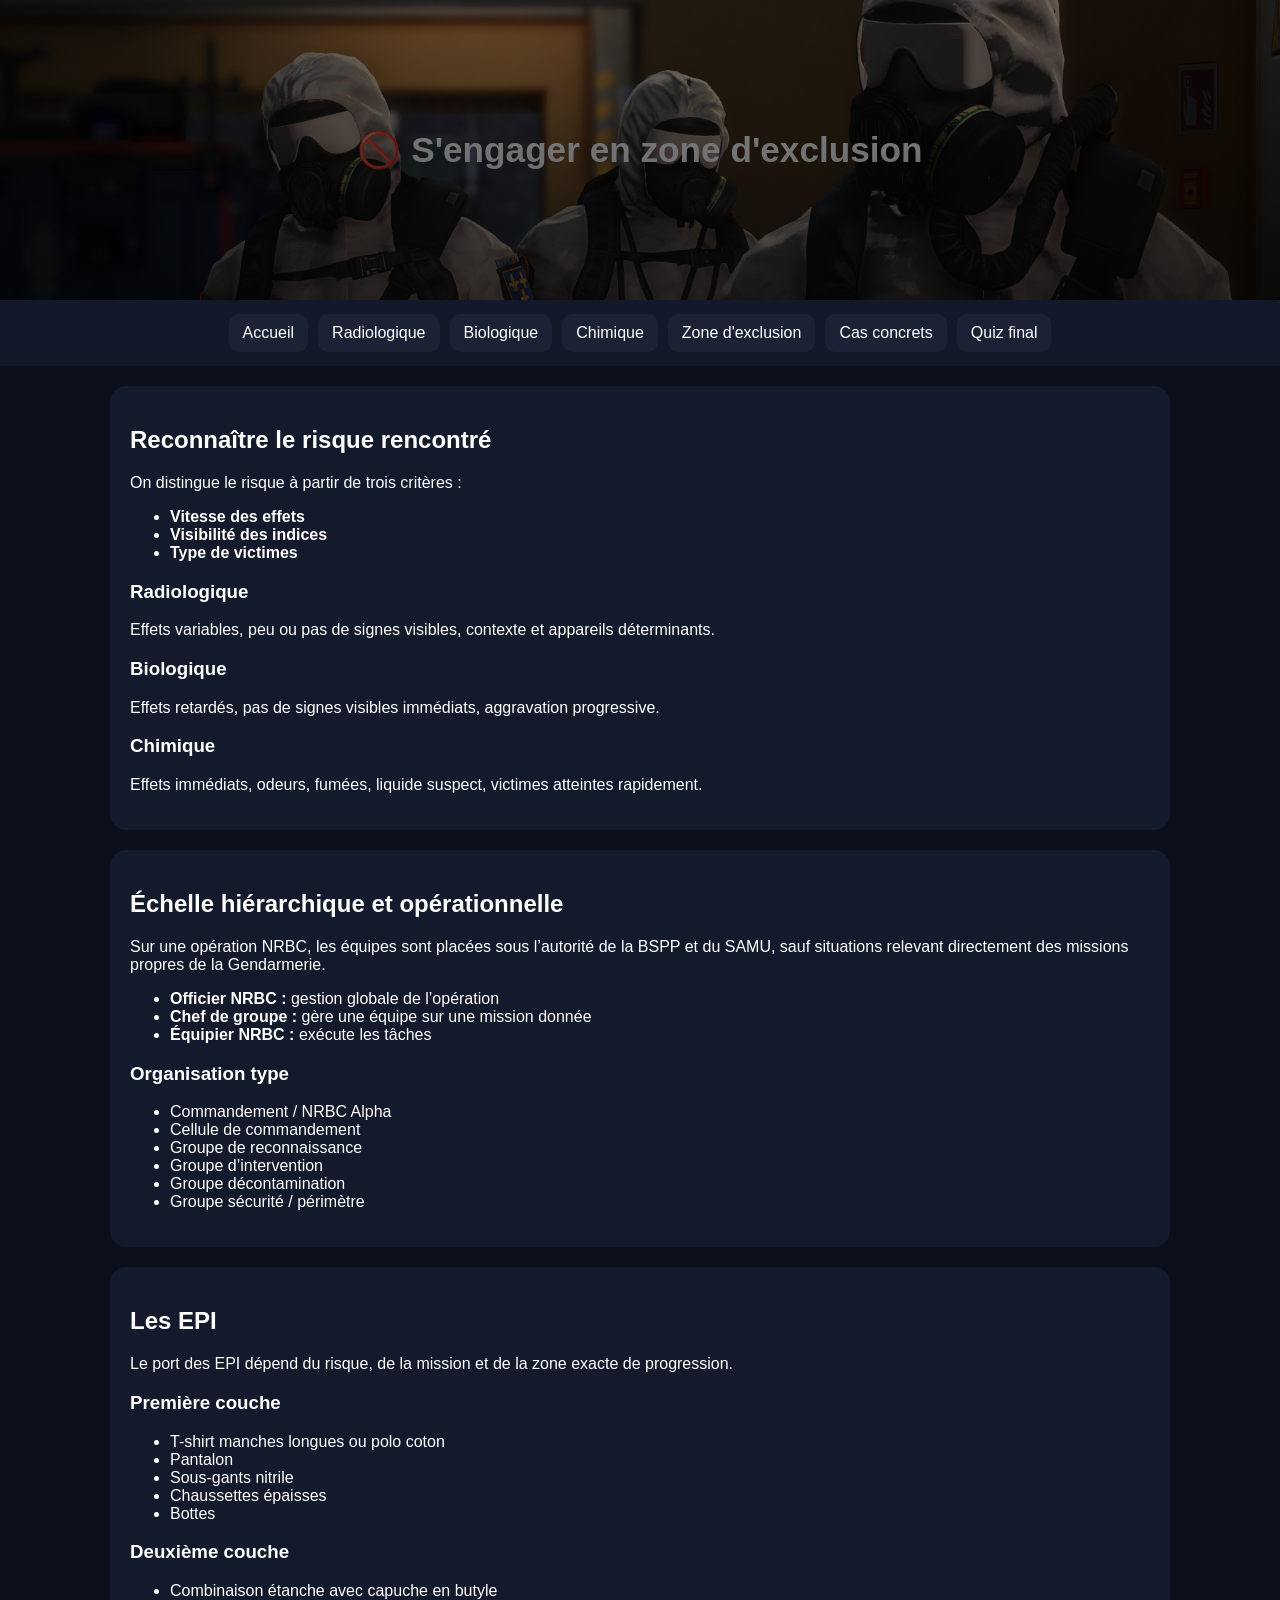
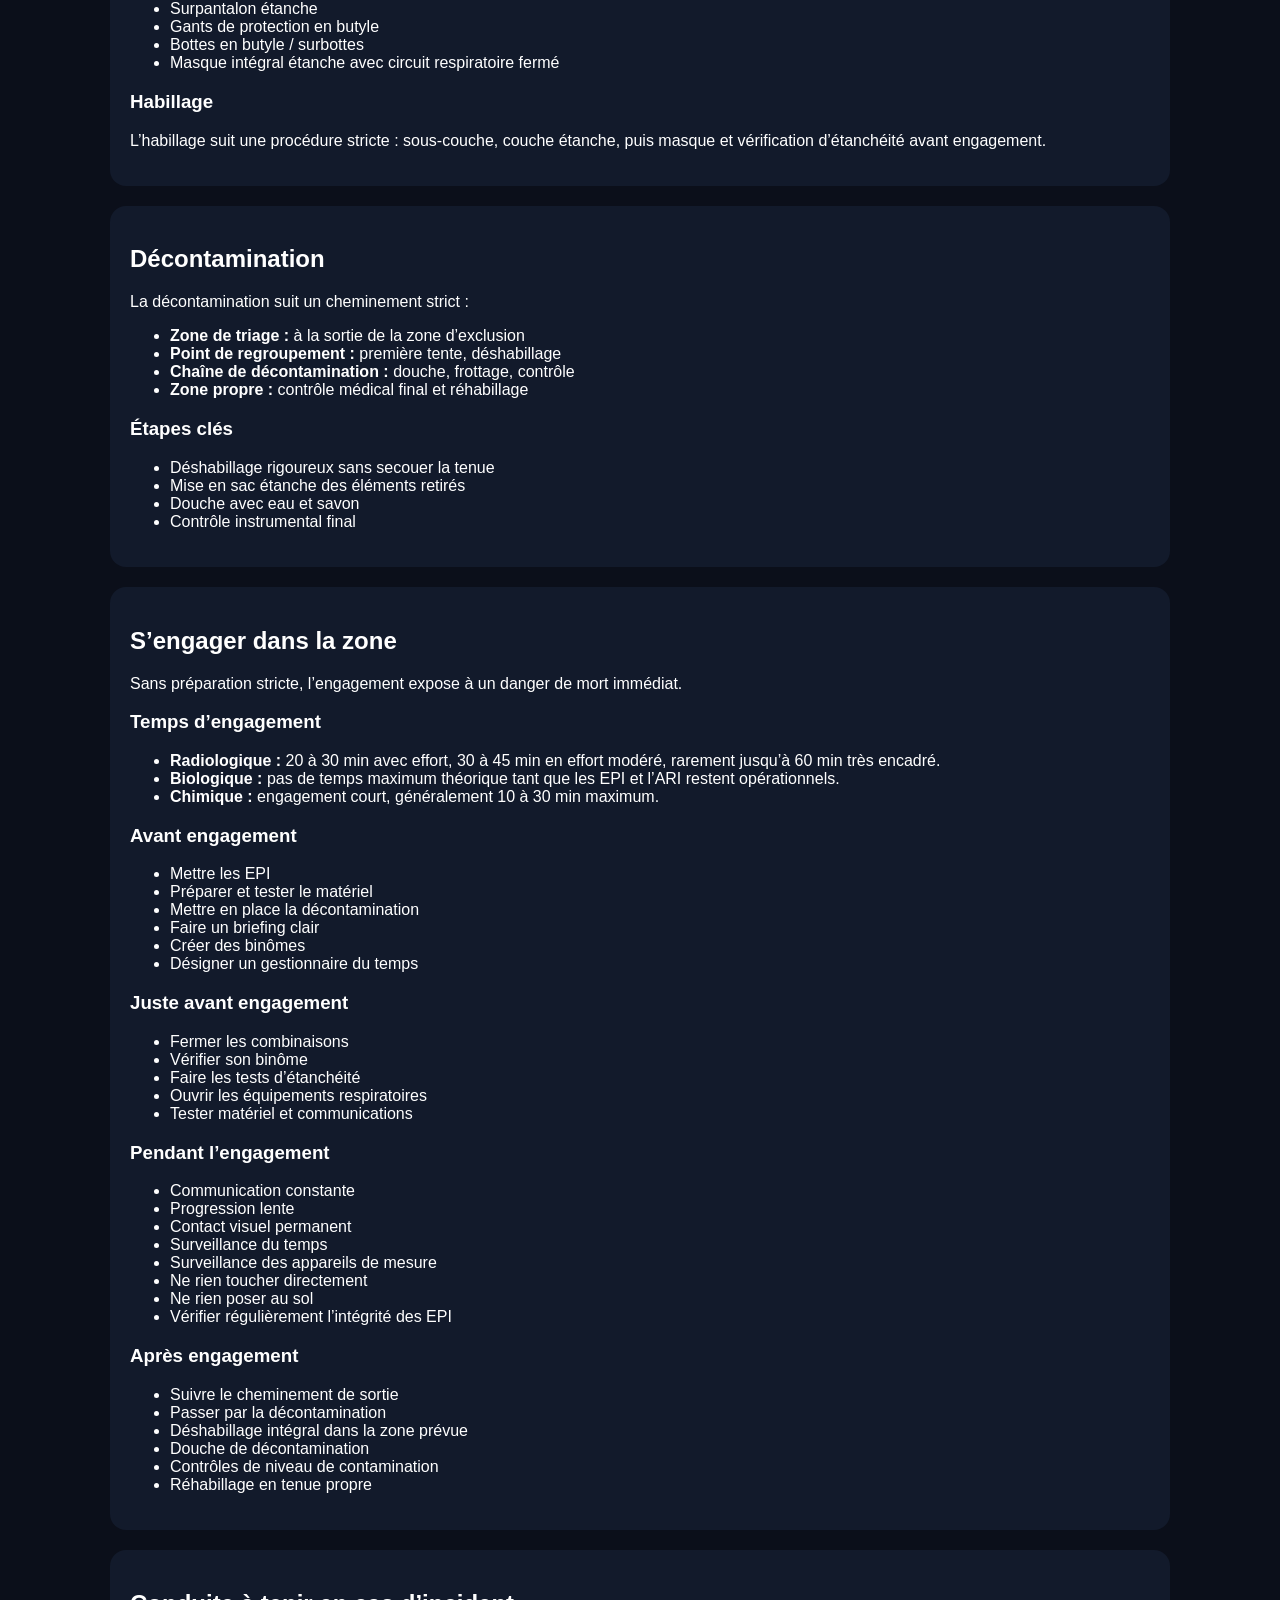
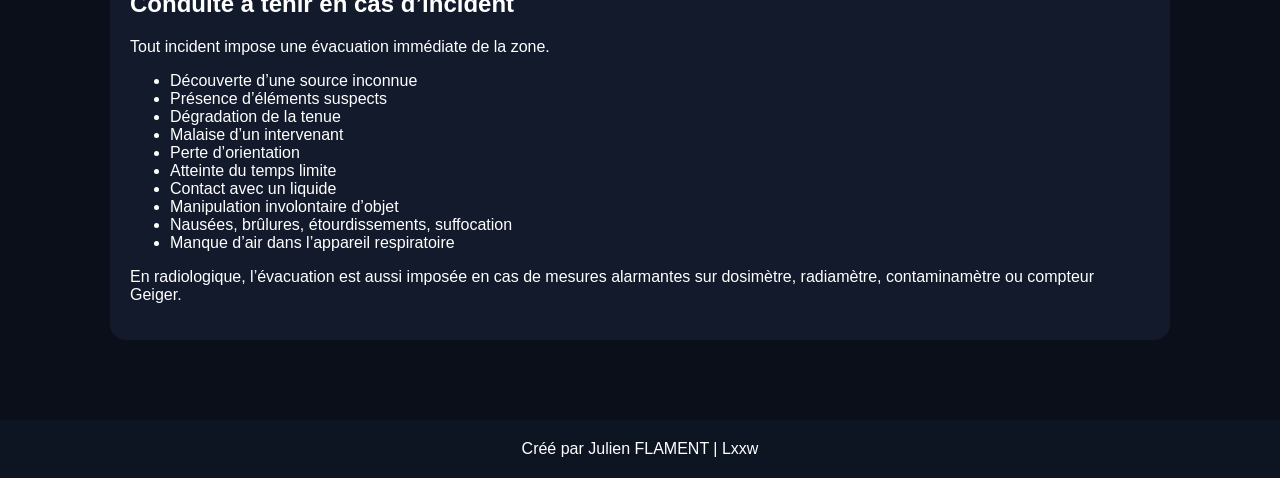
<file: zone-exclusion.html>
<!DOCTYPE html>
<html lang="fr">
<head>
  <meta charset="UTF-8" />
  <meta name="viewport" content="width=device-width, initial-scale=1.0" />
  <title>NRBC Academy - S'engager en zone d'exclusion</title>
  <link rel="stylesheet" href="style.css" />
</head>
<body>
  <header class="topbar">
    <h1>🚫 S'engager en zone d'exclusion</h1>
  </header>

  <nav>
    <a href="index.html" data-transition="true">Accueil</a>
    <a href="radiologique.html" data-transition="true">Radiologique</a>
    <a href="biologique.html" data-transition="true">Biologique</a>
    <a href="chimique.html" data-transition="true">Chimique</a>
    <a href="zone-exclusion.html" data-transition="true">Zone d'exclusion</a>
    <a href="cas-concrets.html" data-transition="true">Cas concrets</a>
    <a href="quiz.html" data-transition="true">Quiz final</a>
  </nav>

  <main>
    <section class="card lesson-section">
      <h2>Reconnaître le risque rencontré</h2>
      <p>On distingue le risque à partir de trois critères :</p>
      <ul>
        <li><strong>Vitesse des effets</strong></li>
        <li><strong>Visibilité des indices</strong></li>
        <li><strong>Type de victimes</strong></li>
      </ul>

      <h3>Radiologique</h3>
      <p>Effets variables, peu ou pas de signes visibles, contexte et appareils déterminants.</p>

      <h3>Biologique</h3>
      <p>Effets retardés, pas de signes visibles immédiats, aggravation progressive.</p>

      <h3>Chimique</h3>
      <p>Effets immédiats, odeurs, fumées, liquide suspect, victimes atteintes rapidement.</p>
    </section>

    <section class="card lesson-section">
      <h2>Échelle hiérarchique et opérationnelle</h2>
      <p>
        Sur une opération NRBC, les équipes sont placées sous l’autorité de la BSPP et du SAMU,
        sauf situations relevant directement des missions propres de la Gendarmerie.
      </p>
      <ul>
        <li><strong>Officier NRBC :</strong> gestion globale de l’opération</li>
        <li><strong>Chef de groupe :</strong> gère une équipe sur une mission donnée</li>
        <li><strong>Équipier NRBC :</strong> exécute les tâches</li>
      </ul>

      <h3>Organisation type</h3>
      <ul>
        <li>Commandement / NRBC Alpha</li>
        <li>Cellule de commandement</li>
        <li>Groupe de reconnaissance</li>
        <li>Groupe d’intervention</li>
        <li>Groupe décontamination</li>
        <li>Groupe sécurité / périmètre</li>
      </ul>
    </section>

    <section class="card lesson-section">
      <h2>Les EPI</h2>
      <p>Le port des EPI dépend du risque, de la mission et de la zone exacte de progression.</p>

      <h3>Première couche</h3>
      <ul>
        <li>T-shirt manches longues ou polo coton</li>
        <li>Pantalon</li>
        <li>Sous-gants nitrile</li>
        <li>Chaussettes épaisses</li>
        <li>Bottes</li>
      </ul>

      <h3>Deuxième couche</h3>
      <ul>
        <li>Combinaison étanche avec capuche en butyle</li>
        <li>Surpantalon étanche</li>
        <li>Gants de protection en butyle</li>
        <li>Bottes en butyle / surbottes</li>
        <li>Masque intégral étanche avec circuit respiratoire fermé</li>
      </ul>

      <h3>Habillage</h3>
      <p>
        L’habillage suit une procédure stricte : sous-couche, couche étanche, puis masque et vérification
        d’étanchéité avant engagement.
      </p>
    </section>

    <section class="card lesson-section">
      <h2>Décontamination</h2>
      <p>La décontamination suit un cheminement strict :</p>
      <ul>
        <li><strong>Zone de triage :</strong> à la sortie de la zone d’exclusion</li>
        <li><strong>Point de regroupement :</strong> première tente, déshabillage</li>
        <li><strong>Chaîne de décontamination :</strong> douche, frottage, contrôle</li>
        <li><strong>Zone propre :</strong> contrôle médical final et réhabillage</li>
      </ul>

      <h3>Étapes clés</h3>
      <ul>
        <li>Déshabillage rigoureux sans secouer la tenue</li>
        <li>Mise en sac étanche des éléments retirés</li>
        <li>Douche avec eau et savon</li>
        <li>Contrôle instrumental final</li>
      </ul>
    </section>

    <section class="card lesson-section">
      <h2>S’engager dans la zone</h2>
      <p>Sans préparation stricte, l’engagement expose à un danger de mort immédiat.</p>

      <h3>Temps d’engagement</h3>
      <ul>
        <li><strong>Radiologique :</strong> 20 à 30 min avec effort, 30 à 45 min en effort modéré, rarement jusqu’à 60 min très encadré.</li>
        <li><strong>Biologique :</strong> pas de temps maximum théorique tant que les EPI et l’ARI restent opérationnels.</li>
        <li><strong>Chimique :</strong> engagement court, généralement 10 à 30 min maximum.</li>
      </ul>

      <h3>Avant engagement</h3>
      <ul>
        <li>Mettre les EPI</li>
        <li>Préparer et tester le matériel</li>
        <li>Mettre en place la décontamination</li>
        <li>Faire un briefing clair</li>
        <li>Créer des binômes</li>
        <li>Désigner un gestionnaire du temps</li>
      </ul>

      <h3>Juste avant engagement</h3>
      <ul>
        <li>Fermer les combinaisons</li>
        <li>Vérifier son binôme</li>
        <li>Faire les tests d’étanchéité</li>
        <li>Ouvrir les équipements respiratoires</li>
        <li>Tester matériel et communications</li>
      </ul>

      <h3>Pendant l’engagement</h3>
      <ul>
        <li>Communication constante</li>
        <li>Progression lente</li>
        <li>Contact visuel permanent</li>
        <li>Surveillance du temps</li>
        <li>Surveillance des appareils de mesure</li>
        <li>Ne rien toucher directement</li>
        <li>Ne rien poser au sol</li>
        <li>Vérifier régulièrement l’intégrité des EPI</li>
      </ul>

      <h3>Après engagement</h3>
      <ul>
        <li>Suivre le cheminement de sortie</li>
        <li>Passer par la décontamination</li>
        <li>Déshabillage intégral dans la zone prévue</li>
        <li>Douche de décontamination</li>
        <li>Contrôles de niveau de contamination</li>
        <li>Réhabillage en tenue propre</li>
      </ul>
    </section>

    <section class="card lesson-section">
      <h2>Conduite à tenir en cas d’incident</h2>
      <p>Tout incident impose une évacuation immédiate de la zone.</p>
      <ul>
        <li>Découverte d’une source inconnue</li>
        <li>Présence d’éléments suspects</li>
        <li>Dégradation de la tenue</li>
        <li>Malaise d’un intervenant</li>
        <li>Perte d’orientation</li>
        <li>Atteinte du temps limite</li>
        <li>Contact avec un liquide</li>
        <li>Manipulation involontaire d’objet</li>
        <li>Nausées, brûlures, étourdissements, suffocation</li>
        <li>Manque d’air dans l’appareil respiratoire</li>
      </ul>
      <p>
        En radiologique, l’évacuation est aussi imposée en cas de mesures alarmantes sur dosimètre,
        radiamètre, contaminamètre ou compteur Geiger.
      </p>
    </section>
  </main>

  <footer>
    Créé par Julien FLAMENT | Lxxw
  </footer>

  <script src="app.js"></script>
</body>
</html>
</file>
<file: style.css>
* {
  box-sizing: border-box;
}

html {
  scroll-behavior: smooth;
}

body {
  margin: 0;
  font-family: Arial, sans-serif;
  background: #0b0f1a;
  color: white;
}

/* ========================= */
/* TOPBAR / BANNIERE */
/* ========================= */

header.topbar {
  position: relative;
  height: 300px;

  background-color: #0b0f1a;
  background-image: url("./images/topbar-bg.jpg");
  background-position: center 25%;
  background-size: 100% auto; /* 👈 IMPORTANT */
  background-repeat: no-repeat;

  display: flex;
  align-items: center;
  justify-content: center;
}

/* Overlay sombre */
header.topbar::after {
  content: "";
  position: absolute;
  inset: 0;
  background: linear-gradient(
    rgba(0, 0, 0, 0.4),
    rgba(0, 0, 0, 0.7)
  );
}

/* Contenu du titre */
.topbar-overlay {
  position: relative;
  z-index: 2;
  text-align: center;
  padding: 20px;
}

header.topbar h1 {
  margin: 0;
  font-size: 2.2rem;
}

.topbar-subtitle {
  margin-top: 10px;
  color: rgba(255,255,255,0.85);
}

/* ========================= */
/* NAVIGATION */
/* ========================= */

nav {
  display: flex;
  flex-wrap: wrap;
  justify-content: center;
  gap: 10px;
  padding: 14px;
  background: #11192a;
}

nav a {
  background: #1b2236;
  color: white;
  padding: 10px 14px;
  border-radius: 10px;
  text-decoration: none;
  transition: 0.2s;
}

nav a:hover {
  background: #2a3555;
  transform: translateY(-2px);
}

/* ========================= */
/* MAIN */
/* ========================= */

main {
  max-width: 1100px;
  margin: auto;
  padding: 20px;
}

/* ========================= */
/* BUTTON */
/* ========================= */

.btn-link {
  display: inline-block;
  background: #1b2236;
  padding: 10px 14px;
  border-radius: 10px;
  text-decoration: none;
  color: white;
  margin-bottom: 20px;
}

.btn-link:hover {
  background: #2a3555;
}

/* ========================= */
/* CARDS */
/* ========================= */

.card {
  background: #121a2b;
  padding: 20px;
  border-radius: 16px;
  margin-bottom: 20px;
}

/* ========================= */
/* GRID */
/* ========================= */

.module-grid {
  display: grid;
  grid-template-columns: repeat(auto-fit, minmax(220px, 1fr));
  gap: 16px;
}

.module-link {
  background: #121a2b;
  padding: 18px;
  border-radius: 16px;
  text-decoration: none;
  color: white;
  transition: 0.2s;
}

.module-link:hover {
  background: #18233a;
  transform: translateY(-4px);
}

/* ========================= */
/* CAS CONCRETS */
/* ========================= */

.hidden-box {
  margin-top: 15px;
}

.hidden-content {
  display: none;
  margin-top: 10px;
  background: #0f1625;
  padding: 15px;
  border-radius: 10px;
}

.hidden-content.visible {
  display: block;
}

/* ========================= */
/* FORM */
/* ========================= */

.forms-frame {
  width: 100%;
  min-height: 1200px;
  border: none;
  background: white;
}

/* ========================= */
/* FOOTER */
/* ========================= */

footer {
  text-align: center;
  padding: 20px;
  background: #0e1522;
  margin-top: 40px;
}

/* ========================= */
/* ANIMATION */
/* ========================= */

.fade-out {
  opacity: 0;
  transition: 0.2s;
}

/* ========================= */
/* MOBILE */
/* ========================= */

@media (max-width: 768px) {
  header.topbar {
    height: 220px;
    background-size: cover; /* mobile plus simple */
  }

  header.topbar h1 {
    font-size: 1.6rem;
  }

  nav a {
    width: 100%;
    text-align: center;
  }
}
</file>
